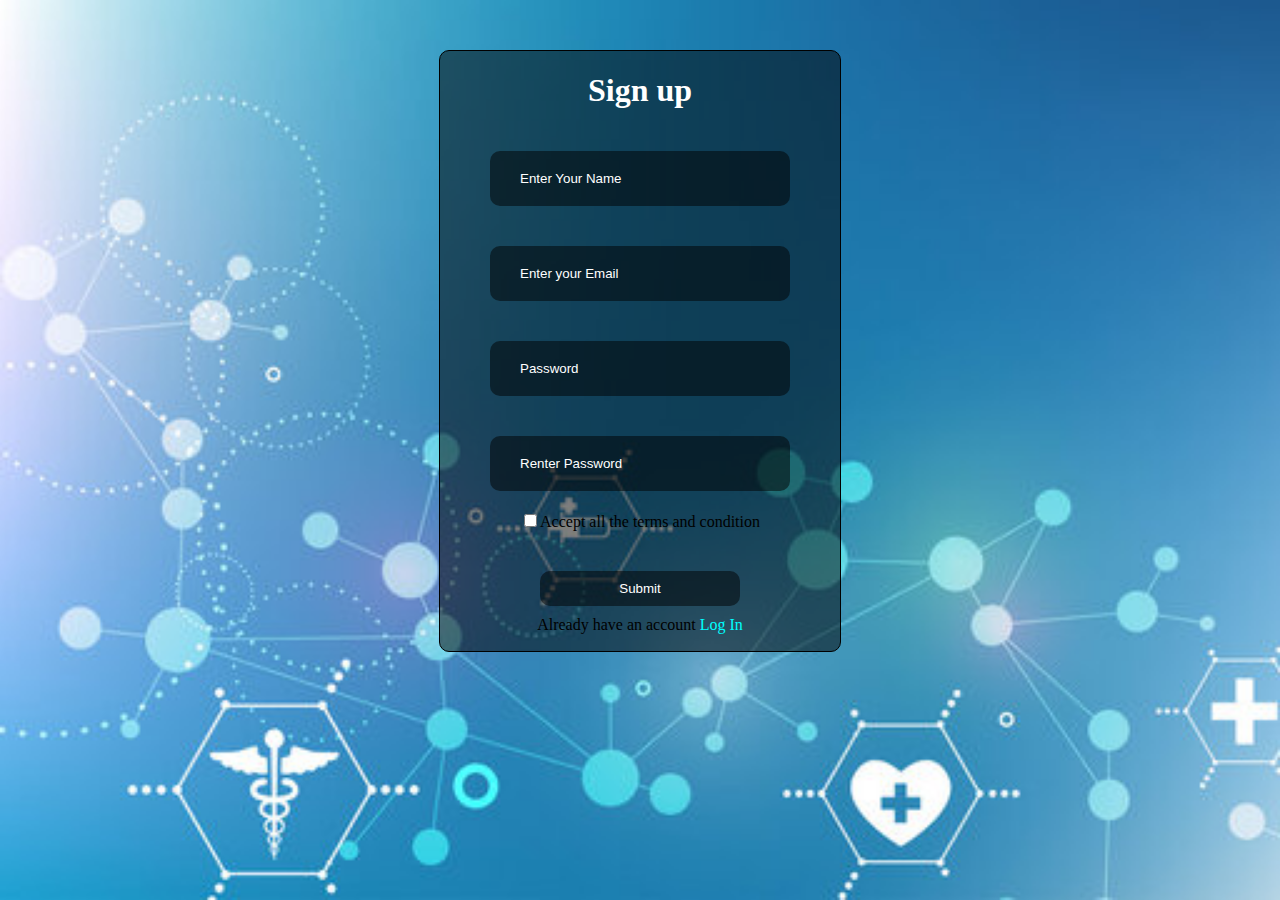
<file: index.html>
<!DOCTYPE html>
<html lang="en">
<head>
    <meta charset="UTF-8">
    <meta name="viewport" content="width=device-width, initial-scale=1.0">
    <title>Document</title>
    <style>
        body{
            background-color:rgba(255, 255, 255, 0.192);
            background-image: url(loginbc3.jpg);
            background-repeat: no-repeat;
            background-attachment: fixed;
            background-size: cover;
        }
        .form{
            display: flex;
            flex-direction: column;
            height: 600px;
            width: 400px;
            align-items: center;
            border:1px solid black;
            margin: auto;
            margin-top: 50px;
            border-radius: 10px;
            background-color: rgba(0, 0, 0, 0.5);
        }
        .box{
            width: 60%;
            margin: 20px;
            padding: 20px 30px;
            border-radius: 10px;
            background-color: rgba(0, 0, 0, 0.5);
            color: white;
            border: none;
            outline: none;
        }
        .submit{
            color: white;
            width: 50%;
            padding: 10px 20px;
            border-radius: 10px;
            background-color: rgba(0, 0, 0, 0.5);
            outline: none;
            border: none;
            margin-top:40px ;      
        }
        .submit:hover{
            background-color: rgba(255, 255, 255, 0.395);
            color: black;
        }
        h1{
            color: white;
        }
        ::placeholder{
            color: white;
        }
        .footer{
            margin-top: 10px;
        }
        a{
            text-decoration: none;
            color: aqua;
        }
    </style>
</head>
<body>
    <form action="login.html" class="form">
        <h1>Sign up</h1>
        <input type="text" class="box" placeholder="Enter Your Name" required>
        <input type="email" class="box" placeholder="Enter your Email" required>
        <input type="password" class="box" placeholder="Password" required>
        <input type="password" class="box" placeholder="Renter Password" required>
        <div><input type="checkbox" required>Accept all the terms and condition</div>
        <input type="submit" class="submit">
        <div class="footer">Already have an account <a href="login.html">Log In</a></div>
    </form>
</body>
</html>
</file>
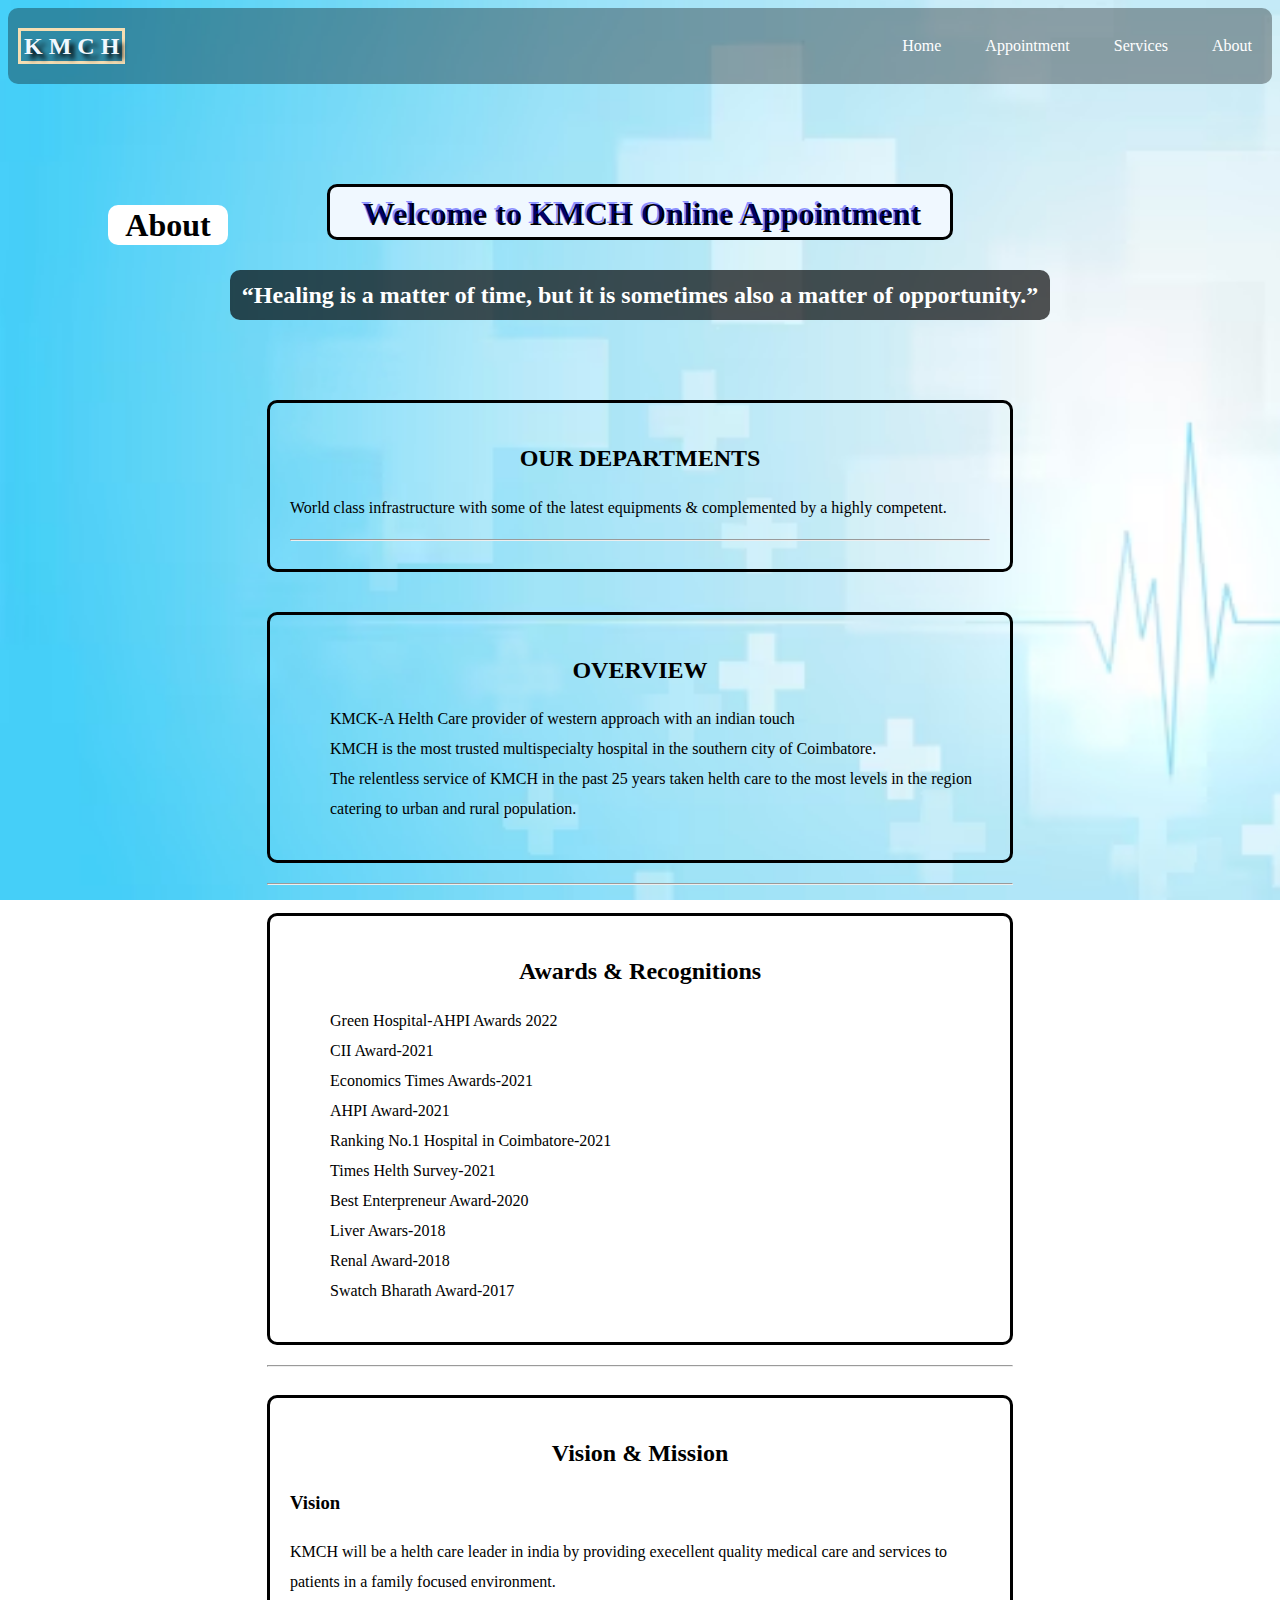
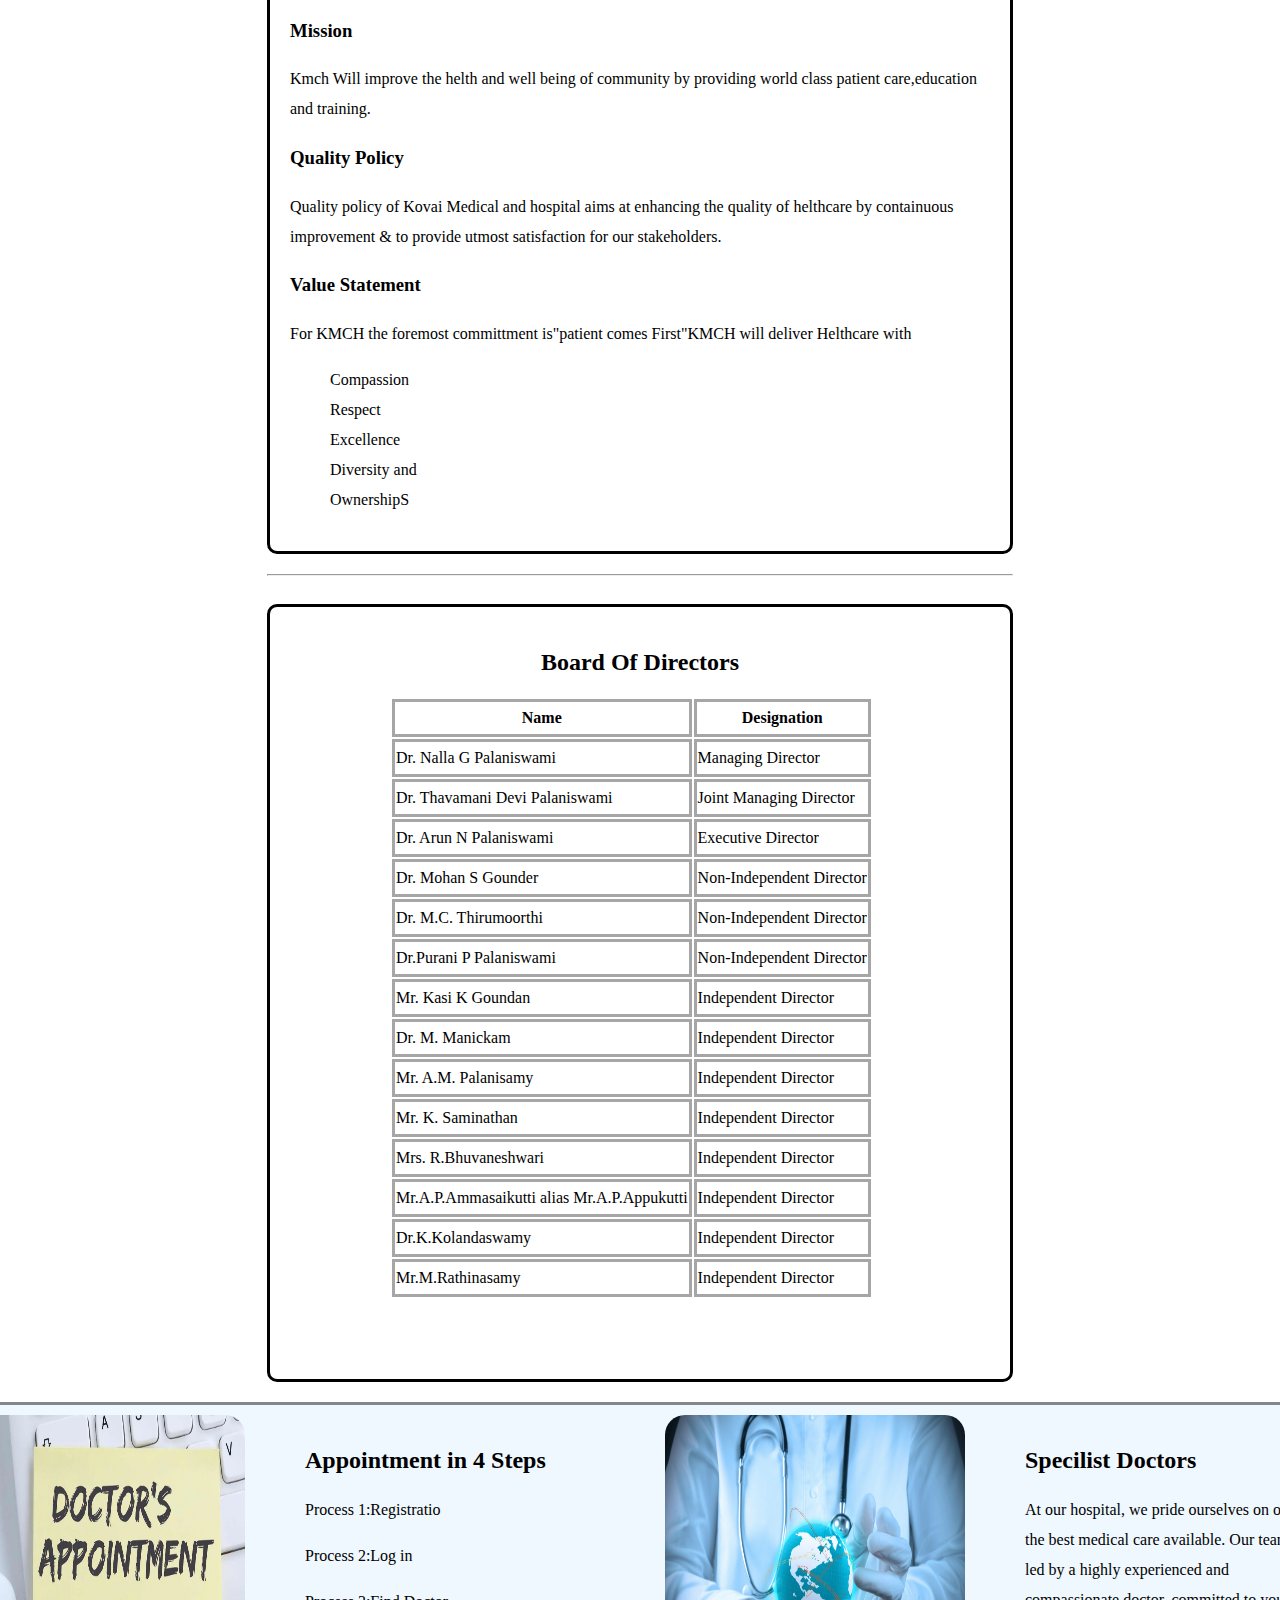
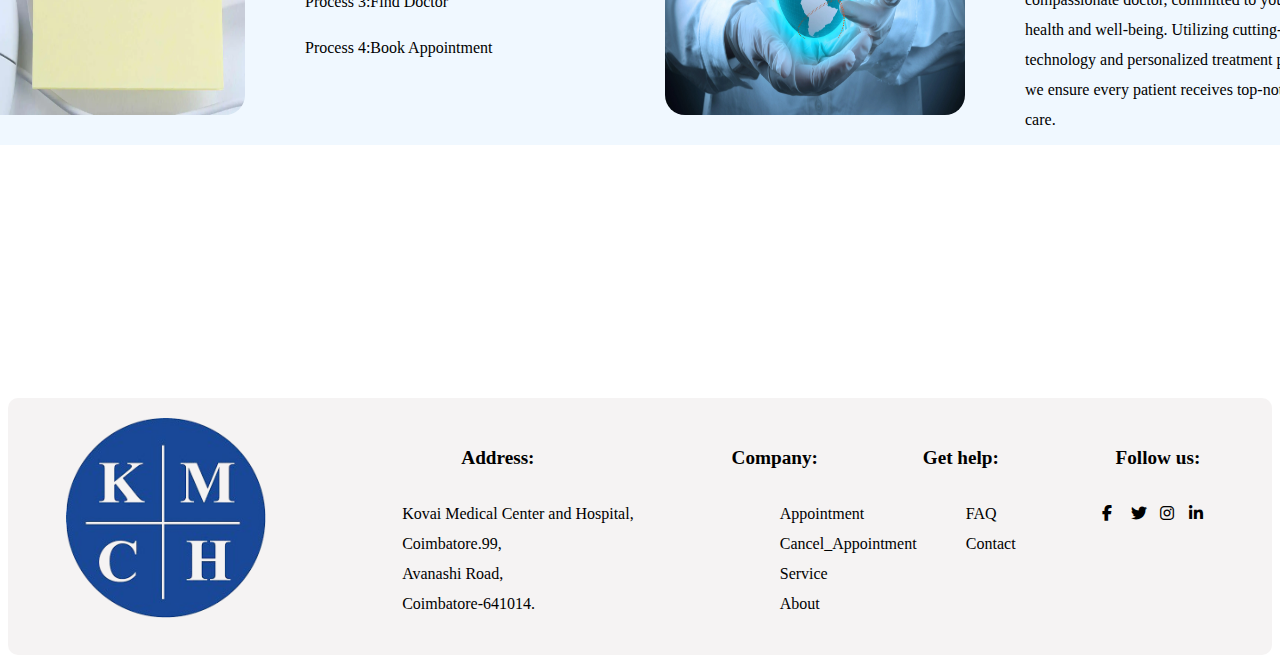
<file: about.html>
<!DOCTYPE html>
<html lang="en">
<head>
    <meta charset="UTF-8">
    <meta name="viewport" content="width=device-width, initial-scale=1.0">
    <link rel="stylesheet" href="https://cdnjs.cloudflare.com/ajax/libs/font-awesome/6.6.0/css/all.min.css">
    <title>Document</title>
    <style>
        .logo h2{
    color: aliceblue;
    text-shadow: 5px 5px 5px black;
    border: solid wheat;
    padding:0px 3px 0px 3px;
}
        body{
            line-height: 30px;
            background-color:rgba(255, 255, 255, 0.192);
            background-image: url(aboutbc4.avif);
            background-repeat: no-repeat;
            background-attachment: fixed;
            background-size: cover;
        }
        .h1{
            background-color: white;
            width: 110px;
            border-radius: 10px;
            margin-left: 100px;
            text-align: center;
            padding: 5px;
        }
       
     .reg{
        display: flex;
        justify-content: center;
        gap: 50px;
        padding:10px;
        border-radius: 10px;
        width: 1fr;
        background-color: aliceblue;
        border-top: solid rgba(0, 0, 0, 0.456);
        
     }
     .app img{
        width: 300px;
        height: 300px;
        border-radius: 20px;
     }
     .p{
        width: 300px;
        height: 300px;
        padding: 10px;
        border-radius: 10px;
     }
     .our{
        display: flex;
        flex-direction: column;
        align-items: center;
       
     }
     .out{
        border: solid black;
        margin-top: 20px;
        margin-bottom: 20px;
        padding: 20px;
        border-radius: 10px;
     }
     .our1{
        width: 700px;
        
     }
     .our1 h2{
        text-align: center;
     }
     table th,td{
        border: solid rgba(0, 0, 0, 0.349);
        align-items: center;     
     }
     table{
        margin-left: 100px;
     }
     .abo{
        border-radius: 10px;
     }
     .abo h1{
        width: 600px;
        color: rgba(0, 0, 255, 0.423);
        border: solid black;
        text-shadow: 2px 2px black;
        text-align: center;
        margin: auto;
        padding: 10px;
        background-color: aliceblue;
        border-radius: 10px;
     }
     .abo h2{
        background-color: rgba(0, 0, 0, 0.679);
        color: white;
        width: 800px;
        margin: auto;
        border-radius: 10px;
        padding: 10px;

     }
     
     /* nav-bar */

.nav{
    display: flex;
    background-color:rgba(0, 0, 0, 0.332);
    justify-content: space-between;
    border-radius: 10px;
    align-items: center;margin-bottom: 10px;
    margin-bottom: 100px;
}
.lin{
    text-decoration: none;
    padding: 20px;
    color: white;
}
.lin:hover{
    background-color: rgba(0, 0, 0, 0.605);
    border-radius: 10px;
}
.logo{
    margin-left: 10px;
}

/* footer */

.col1{
    line-height: 30px;
}
.col2 img{
    width: 200px;
    height: 200px;
}
.footer{
    margin-top: 20%;
    display: flex;
    background-color: rgba(235, 232, 232, 0.5);
    align-content: center;
    gap: 20px;
    justify-content:space-around;
    padding: 20px;
    border-radius: 10px;
} 
li a{
    text-decoration: none;
    color:black;
    padding: 10px;
    border-radius: 10px;
   
}
li{
    list-style: none;
}
h4{
    color: black;
    text-align: center;
    font-size:larger;
}
.box{
    width: 50px;
    height: 30px;
}
a i{
    width: 25px;
    height: 30px;
    color: black;
}
a:hover{
background-color: antiquewhite;
width: 40px;
}
/* footer end */

/* animation */
.h1{
    animation-name: example;
    animation-duration: 0.5s;
    position: absolute;
    animation-iteration-count: 1;
    animation-fill-mode: forwards;
}
@keyframes example{
    0%{
        top: 90px;
        left: 0px;
    }
    100%{
        top: 100px;
        left: 0px;
        border: solid black;
    }
}
    </style>
</head>
<body>
     <!-- nav -->
     <div class="nav">
        <div class="logo"><h2>K M C H</h2></div>
        <div class="menu">
            <a href="index3.html" class="lin">Home</a>
            <a href="index1.html" class="lin">Appointment</a>
            <a href="service.html" class="lin">Services</a>
            <a href="about.html" class="lin">About</a>
        </div>
    </div>
    <!-- nav end -->
   
<h1 class="h1">About</h1>
</div>
<div class="abo">
<h1 style="text-align: center;">Welcome to KMCH Online Appointment </h1><br>
<h2 style="text-align: center;">“Healing is a matter of time, but it is sometimes also a matter of opportunity.” </h2><br><br>
</div>
<div class="our ">
    <div class="our1 out"><h2>OUR DEPARTMENTS</h2>
    <p>World class infrastructure with some of the latest equipments & complemented by a highly competent.</p>
<hr>
</div>
<div>
    <div class="our1 out"><h2>OVERVIEW</h2><ol style="list-style: none;"><li>KMCK-A Helth Care provider of western approach with an indian touch</li>
    <li>KMCH is the most trusted multispecialty hospital in the southern city of Coimbatore.</li>
    <li>The relentless service of KMCH in the past 25 years taken helth care to the most levels in the region catering to urban and rural population.</li></ol></div>
    <hr></div>
<div>
    <div class="our1 out"><h2>Awards & Recognitions</h2>
    <ul><li>Green Hospital-AHPI Awards 2022</li>
    <li>CII Award-2021</li>
    <li>Economics Times Awards-2021</li>
    <li>AHPI Award-2021</li>
    <li>Ranking No.1 Hospital in Coimbatore-2021</li>
    <li>Times Helth Survey-2021</li>
    <li>Best Enterpreneur Award-2020</li>
    <li>Liver Awars-2018</li>
    <li>Renal Award-2018</li>
    <li>Swatch Bharath Award-2017</li></ul></div>
    <hr></div>
<div>
    <div class="our1 out"><h2>Vision & Mission</h2>
    <h3>Vision</h3><p>KMCH will be a helth care leader in india by providing execellent quality medical care and services to patients in a family focused environment.</p>
    <h3>Mission</h3><p>Kmch Will improve the helth and well being of community by providing world class patient care,education and training.</p>
    <h3>Quality Policy</h3><p>Quality policy of Kovai Medical and hospital aims at enhancing the quality of helthcare by containuous improvement & to provide utmost satisfaction for our stakeholders.</p>
    <h3>Value Statement</h3><p>For KMCH the foremost committment is"patient comes First"KMCH will deliver Helthcare with 
    <ol><li>Compassion</li>
    <li>Respect</li>
    <li>Excellence</li>
    <li>Diversity and</li>
    <li>OwnershipS</li></ol></p></div>
<hr></div>
    <div>
    <div class="our1 out"><h2>Board Of Directors</h2>
    <table>
        <tr><th>Name</th>
        <th>Designation</th></tr>
        <tr>
            <td>Dr. Nalla G Palaniswami</td>
            <td>Managing Director</td>
        </tr>
        <tr>
            <td>Dr. Thavamani Devi Palaniswami</td>
            <td>Joint Managing Director</td>
        </tr>
        <tr>
            <td>Dr. Arun N Palaniswami</td>
            <td>Executive Director</td>
        </tr>
        <tr>
            <td>Dr. Mohan S Gounder</td>
            <td>Non-Independent Director</td>
        </tr>
        <tr>
            <td>Dr. M.C. Thirumoorthi</td>
            <td>Non-Independent Director</td>
        </tr>
        <tr>
            <td>Dr.Purani P Palaniswami</td>
            <td>Non-Independent Director</td>
        </tr>
        <tr>
            <td>Mr. Kasi K Goundan</td>
            <td>Independent Director</td>
        </tr>
        <tr>
            <td>Dr. M. Manickam</td>
            <td>Independent Director</td>
        </tr>
        <tr>
            <td>Mr. A.M. Palanisamy</td>
            <td>Independent Director</td>
        </tr>
        <tr>
            <td>Mr. K. Saminathan</td>
            <td>Independent Director</td>
        </tr>
        <tr>
            <td>Mrs. R.Bhuvaneshwari</td>
            <td>Independent Director</td>
        </tr>
        <tr>
            <td>Mr.A.P.Ammasaikutti alias Mr.A.P.Appukutti</td>
            <td>Independent Director</td>
        </tr>
        <tr>
            <td>Dr.K.Kolandaswamy</td>
            <td>Independent Director</td>
        </tr>
        <tr>
            <td>Mr.M.Rathinasamy</td>
            <td>Independent Director</td>
        </tr>

    </table><br><br></div>
    </div>

<div>
    <div class="reg">
        <div class="app"><img src="appimg.webp" alt=""></div>
        <div class="p"><h2>Appointment in 4 Steps</h2>
        <p>Process 1:Registratio</p>
        <p>Process 2:Log in</p>
        <p>Process 3:Find Doctor</p>
        <p>Process 4:Book Appointment</p></div>
    <div class="app"><img src="about3.webp" alt=""></div>
    <div class="p"><h2>Specilist Doctors</h2>
    <p>At our hospital, we pride ourselves on offering the best medical care available. Our team is led by a highly experienced and compassionate doctor, committed to your health and well-being. Utilizing cutting-edge technology and personalized treatment plans, we ensure every patient receives top-notch care.</p></div>
</div>
</div>
   
</div>
 <!-- footer -->
     
 <footer class="footer">
    <div class="col col2 ">
        <img src="logo3.png" alt="">
       
    </div>
    <div class="col col1">
        <h4>Address:</h4>
        <ul><p>Kovai Medical Center and Hospital, <br> Coimbatore.99, <br> Avanashi Road, <br> Coimbatore-641014.</p></ul>
       
    </div>
    <div class="col ">
        <h4>Company:</h4>
        <ul>
            <li class="box"><a href="index1.html">Appointment</a></li>
            <li class="box"><a href="cancel.html">Cancel_Appointment</a></li>
            <li class="box"><a href="service.html">Service</a></li>
            <li class="box"><a href="about.html">About</a></li>
        </ul>
    </div>
    <div class="col">
        <h4>Get help:</h4>
        <ul>
            <li class="box"><a href="">FAQ</a> </li>
            <li class="box"><a href="">Contact</a></li>
            <li class="box"><a href=""></a></li>
            <li class="box"><a href=""></a></li>
        </ul>
    </div>
    <div class="col">
        <h4>Follow us:</h4>
        <div class="socialicon">
            <a href="" class="box"><i class="fab fa-facebook-f"></i></a>
            <a href="" class="box"><i class="fab fa-twitter"></i></a>
            <a href="" class="box"><i class="fab fa-instagram"></i></a>
            <a href="" class="box"><i class="fab fa-linkedin-in"></i></a>
        </div>
    </div>
    
 </footer>
 <!-- footer end -->
</div>
</body>
</html>
</file>
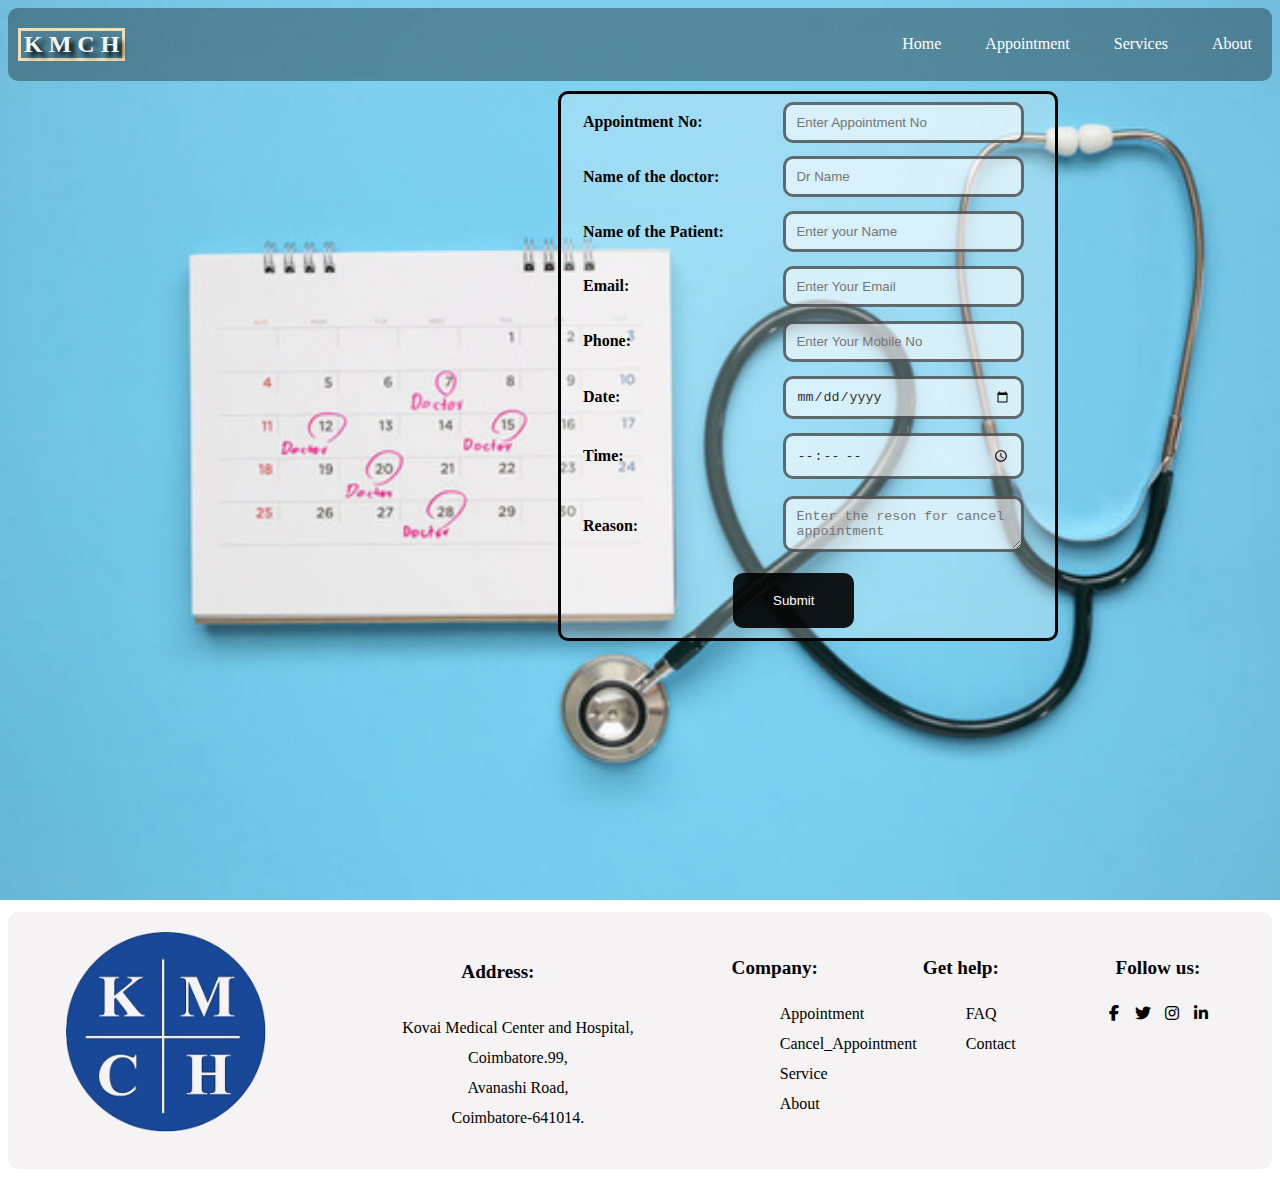
<file: cancel.html>
<!DOCTYPE html>
<html lang="en">
<head>
    <meta charset="UTF-8">
    <meta name="viewport" content="width=device-width, initial-scale=1.0">
    <link rel="stylesheet" href="https://cdnjs.cloudflare.com/ajax/libs/font-awesome/6.6.0/css/all.min.css">
    <title>Document</title>
    <style>     
     body{
        text-align: center;
        color: black;
        background-image: url(appbc.jpeg);
        background-repeat: no-repeat;
        background-size:cover;
        background-attachment: fixed;
        
    }
    table{
         width: 500px;
         height: 550px; 
         border: solid black; 
         color: black;
         background-color:rgba(255, 255, 255, 0.249);
         border-radius: 10px;}
    .tab1,td,th{
       margin-left: 550px;
        text-align: start;
        padding-left: 10px;
        border-radius: 10px; }
        .tex{
            background-color: rgba(255, 255, 255, 0.597);
            border-radius: 10px;
            color: rgba(0, 0, 0, 0.841);
            width: 80%;
            padding: 10px;
            border:solid rgba(0, 0, 0, 0.562);
            outline: none;}
        .sub{
            padding: 20px 40px;
            border-radius: 10px;
            border: none;
            outline: none;
            background-color: rgba(0, 0, 0, 0.903);
            color: white;
            margin-left:150px;
        }
        .sub:hover{
            background-color: rgba(240, 248, 255, 0.321);
            color: black;
        }
                /* nav-bar */
                .logo h2{
    color: aliceblue;
    text-shadow: 5px 5px 5px black;
    border: solid wheat;
    padding:0px 3px 0px 3px;
}

.nav{
    display: flex;
    background-color:rgba(0, 0, 0, 0.332);
    justify-content: space-between;
    border-radius: 10px;
    align-items: center;margin-bottom: 10px;
}
.lin{
    text-decoration: none;
    padding: 20px;
    color: white;
}
.lin:hover{
    background-color: rgba(0, 0, 0, 0.605);
    border-radius: 10px;
}
.logo{
    margin-left: 10px;
}

/* footer */

.col1{
    line-height: 30px;
}
.col2 img{
    width: 200px;
    height: 200px;
}
.footer{
    margin-top: 20%;
    display: flex;
    background-color: rgba(235, 232, 232, 0.5);
    align-content: center;
    gap: 20px;
    justify-content:space-around;
    padding: 20px;
    border-radius: 10px;
} 
li a{
    text-decoration: none;
    color:black;
    padding: 10px;
    border-radius: 10px;
   
}
li{
    list-style: none;
}
h4{
    color: black;
    text-align: center;
    font-size:larger;
}
.box{
    width: 50px;
    height: 30px;
}
a i{
    width: 25px;
    height: 30px;
    color: black;
}
a:hover{
background-color: antiquewhite;
width: 40px;
}
/* footer end */
    </style>
</head>
<body>
        <!-- nav -->
        <div class="nav">
            <div class="logo"><h2>K M C H</h2></div>
            <div class="menu">
                <a href="index3.html" class="lin">Home</a>
                <a href="index1.html" class="lin">Appointment</a>
                <a href="service.html" class="lin">Services</a>
                <a href="about.html" class="lin">About</a>
            </div>
        </div>
        <!-- nav end -->
    <form action="submit1.html">
    <table class="tab1">
        <tr>
            <th><label for="Number">Appointment No:</label></th>
            <td><input class="tex" type="number" placeholder="Enter Appointment No"></td>
        </tr>
        <tr>
            <th><label for="name">Name of the doctor:</label></th>
            <td><input class="tex"  type="text" name="name" id="name" placeholder="Dr Name"></td>
        </tr>
        <tr>
            <th><label for="name">Name of the Patient:</label></th>
            <td><input class="tex"  type="text" name="name" id="name" placeholder="Enter your Name"></td>
        </tr>
        <tr>
            <th><label for="name">Email:</label></th>
            <td><input class="tex"  type="email" name="name" id="name" placeholder="Enter Your Email"></td>
        </tr>
        <tr>
            <th><label for="phone">Phone:</label></th>
            <td><input class="tex" type="tel" name="phone" id="phone" placeholder="Enter Your Mobile No"></td>
        </tr>
        <tr>
            <th><label for="date">Date:</label></th>
            <td><input class="tex" type="date" name="date" id="date"></td>
        </tr>
        <tr>
            <th><label for="time">Time:</label></th>
            <td><input class="tex"  type="time" name="time" id="time"></td>
        </tr>
            <th><label for="reason">Reason:</label></th>
            <td><textarea class="tex" name="reason" id="reason" placeholder="Enter the reson for cancel appointment"></textarea></td>
        </tr>
        <tr>
            <td colspan="2"><input type="submit" class="sub" value="Submit"></td>
        </tr>
    </table>
    </form>
    <!-- footer -->
     
    <footer class="footer">
        <div class="col col2 ">
            <img src="logo3.png" alt="">
           
        </div>
        <div class="col col1">
            <h4>Address:</h4>
            <ul><p>Kovai Medical Center and Hospital, <br> Coimbatore.99, <br> Avanashi Road, <br> Coimbatore-641014.</p></ul>
           
        </div>
        <div class="col ">
            <h4>Company:</h4>
            <ul>
                <li class="box"><a href="index1.html">Appointment</a></li>
                <li class="box"><a href="cancel.html">Cancel_Appointment</a></li>
                <li class="box"><a href="service.html">Service</a></li>
                <li class="box"><a href="about.html">About</a></li>
            </ul>
        </div>
        <div class="col">
            <h4>Get help:</h4>
            <ul>
                <li class="box"><a href="">FAQ</a> </li>
                <li class="box"><a href="">Contact</a></li>
                <li class="box"><a href=""></a></li>
                <li class="box"><a href=""></a></li>
            </ul>
        </div>
        <div class="col">
            <h4>Follow us:</h4>
            <div class="socialicon">
                <a href="" class="box"><i class="fab fa-facebook-f"></i></a>
                <a href="" class="box"><i class="fab fa-twitter"></i></a>
                <a href="" class="box"><i class="fab fa-instagram"></i></a>
                <a href="" class="box"><i class="fab fa-linkedin-in"></i></a>
            </div>
        </div>
        
     </footer>
     <!-- footer end -->
    </div>
</body>
</html>
</file>
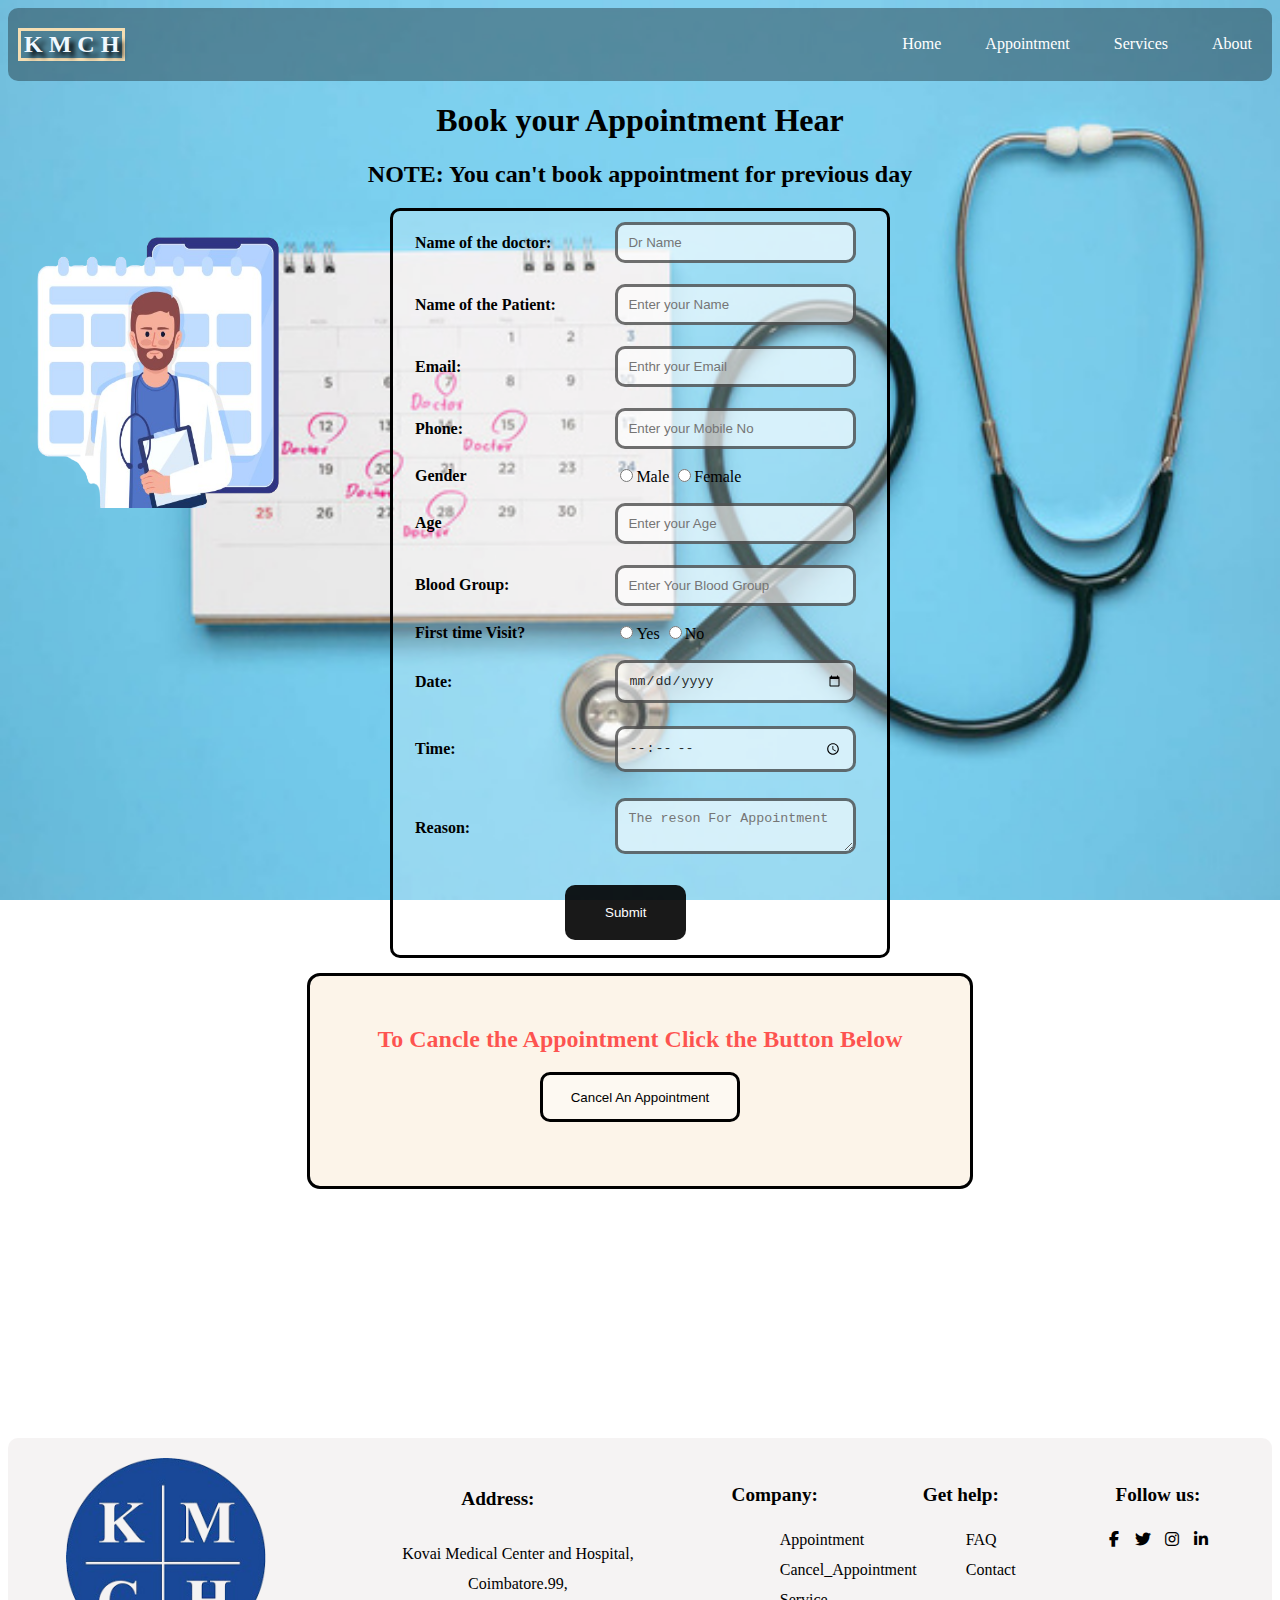
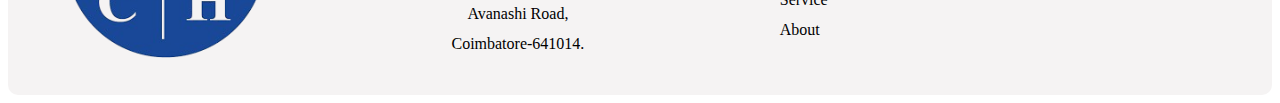
<file: index1.html>
<!DOCTYPE html>
<html lang="en">
<head>
    <meta charset="UTF-8">
    <meta name="viewport" content="width=device-width, initial-scale=1.0">
    <title>Document</title>
    <link rel="stylesheet" href="https://cdnjs.cloudflare.com/ajax/libs/font-awesome/6.6.0/css/all.min.css">
    <style>
        
    
/* nav-bar */

.nav{
    display: flex;
    background-color:rgba(0, 0, 0, 0.332);
    justify-content: space-between;
    border-radius: 10px;
    align-items: center;margin-bottom: 10px;
}
.logo h2{
    color: aliceblue;
    text-shadow: 5px 5px 5px black;
    border: solid wheat;
    padding:0px 3px 0px 3px;
}
.lin{
    text-decoration: none;
    padding: 20px;
    color: white;
}
.lin:hover{
    background-color: rgba(0, 0, 0, 0.605);
    border-radius: 10px;
}
.logo{
    margin-left: 10px;
}
        body{
            text-align: center;
            color: black;
            background-image: url(appbc.jpeg);
            background-repeat: no-repeat;
            background-size:cover;
            background-attachment: fixed;
            
        }
        table{
             width: 500px;
             height: 750px; 
             border: solid black; 
             color: black;
             background-color:rgba(255, 255, 255, 0.249);
             border-radius: 10px;
        }
        .tab1,td,th{
           margin:auto;
            text-align: start;
            padding-left: 10px;
            border-radius: 10px;
        }
            .tex{
                background-color: rgba(255, 255, 255, 0.597);
                border-radius: 10px;
                color: rgba(0, 0, 0, 0.841);
                width: 80%;
                padding: 10px;
                border:solid rgba(0, 0, 0, 0.562);
                outline: none;
            }
            .sub{
                padding: 20px 40px;
                border-radius: 10px;
                border: none;
                outline: none;
                background-color: rgba(0, 0, 0, 0.903);
                color: white;
                margin-left:150px;
            }
            .sub:hover{
                background-color: rgba(240, 248, 255, 0.321);
                color: black;
            }
        
        /* footer */

.col1{
    line-height: 30px;
}
.col2 img{
    width: 200px;
    height: 200px;
}
.footer{
    margin-top: 20%;
    display: flex;
    background-color: rgba(235, 232, 232, 0.5);
    align-content: center;
    gap: 20px;
    justify-content:space-around;
    padding: 20px;
    border-radius: 10px;
} 
li a{
    text-decoration: none;
    color:black;
    padding: 10px;
    border-radius: 10px;
   
}
li{
    list-style: none;
}
h4{
    color: black;
    text-align: center;
    font-size:larger;
}
.box{
    width: 50px;
    height: 30px;
}
a i{
    width: 25px;
    height: 30px;
    color: black;
}
a:hover{
background-color: antiquewhite;
width: 40px;
}
/* cancel button */
.cancel button{
    width: 200px;
    height: 50px;
    border: solid black;
    outline: none;
    border-radius: 10px;
    background-color: rgba(255, 255, 255, 0.43);
    color: black;
}
.can:hover{
background-color: rgba(0, 0, 0, 0.236);
color: white;
}
.can1{
     width: 600px;
     height: 150px;
     text-align: center;
     padding: 30px;
     border-radius: 10px;
     background-color:rgba(250, 235, 215, 0.553);
     margin: auto;
     color: rgba(255, 0, 0, 0.655);
     outline: solid black;
     
}
/* animation */
.animation{
    animation-name: example;
    animation-duration: 2s;
    position: absolute;
    animation-fill-mode: forwards;
}
@keyframes example{ 
    0%{
        top: 0;
        left: calc(100% - 350px);

    }
    100%{
        top: 200px;
        left: calc(100% - 350px);
        border-radius: 10px;
    }
}
.animation img{
    width: 300px;
    height: 300px;
}
        
    </style>
</head>
<body>
    <!-- nav -->
    <div class="nav">
        <div class="logo"><h2>K M C H</h2></div>
        <div class="menu">
            <a href="index3.html" class="lin">Home</a>
            <a href="index1.html" class="lin">Appointment</a>
            <a href="service.html" class="lin">Services</a>
            <a href="about.html" class="lin">About</a>
        </div>
    </div>
    <!-- nav end -->
    <div class="book">
    <h1>Book your Appointment Hear</h1>
    <h2>NOTE: You can't book appointment for previous day</h2>
    <!-- Animation -->
     <div class="animation"><img src="appoint2.png" alt=""></div>
     <!-- animation end -->
    <form action="submit.html" method="get">
        <table class="tab1">
            <tr>
                <th><label for="name">Name of the doctor:</label></th>
                <td><input class="tex"  type="text" name="name" id="name" placeholder="Dr Name"></td>
            </tr>
            <tr>
                <th><label for="name">Name of the Patient:</label></th>
                <td><input class="tex"  type="text" name="name" id="name" placeholder="Enter your Name"></td>
            </tr>
            <tr>
                <th><label for="name">Email:</label></th>
                <td><input class="tex"  type="email" name="name" id="name" placeholder="Enthr your Email"></td>
            </tr>
            <tr>
                <th><label for="phone">Phone:</label></th>
                <td><input class="tex" type="tel" name="phone" id="phone" placeholder="Enter your Mobile No"></td>
            </tr>
            <tr>
                <th><label for="gender">Gender</label></th>
                <td>
                    <input type="radio" name="gender" value="male">Male
                    <input type="radio" name="gender" value="female">Female
                </td>
            </tr>
            <tr>
                <th><label for="age">Age</label></th>
                <td><input class="tex" type="number" name="age" id="age" placeholder="Enter your Age"></td>
            </tr>
            <tr>
                <th><label for="name">Blood Group:</label></th>
                <td><input class="tex"  type="text" name="name" id="name" placeholder="Enter Your Blood Group"></td>
            </tr>
            <tr>
                <th><label for="visit">First time Visit?</label></th>
                <td>
                    <input type="radio" name="visit" value="yes">Yes
                    <input type="radio" name="visit" value="no">No
                </td>
            </tr>
            <tr>
                <th><label for="date">Date:</label></th>
                <td><input class="tex" type="date" name="date" id="date"></td>
            </tr>
            <tr>
                <th><label for="time">Time:</label></th>
                <td><input class="tex"  type="time" name="time" id="time"></td>
            </tr>
           
            <tr>
                <th><label for="reason">Reason:</label></th>
                <td><textarea class="tex" name="reason" id="reason" placeholder="The reson For Appointment"></textarea></td>
            </tr>
            <tr>
                <td colspan="2"><input type="submit" class="sub" value="Submit"></td>
            </tr>
        </table>
        
    </form>
</div>
<div class="can1">
<h2 style=>To Cancle the Appointment Click the Button Below</h2>

    <div class="cancel"><button class="can" onclick="window.location.href='cancel.html'">Cancel An Appointment</button></div>
</div>
 <!-- footer -->    
 <footer class="footer">
    <div class="col col2 ">
        <img src="logo3.png" alt="">
       
    </div>
    <div class="col col1">
        <h4>Address:</h4>
        <ul><p>Kovai Medical Center and Hospital, <br> Coimbatore.99, <br> Avanashi Road, <br> Coimbatore-641014.</p></ul>   
    </div>
    <div class="col ">
        <h4>Company:</h4>
        <ul>
            <li class="box"><a href="index1.html">Appointment</a></li>
            <li class="box"><a href="cancel.html">Cancel_Appointment</a></li>
            <li class="box"><a href="service.html">Service</a></li>
            <li class="box"><a href="about.html">About</a></li>
        </ul>
    </div>
    <div class="col">
        <h4>Get help:</h4>
        <ul>
            <li class="box"><a href="">FAQ</a> </li>
            <li class="box"><a href="">Contact</a></li>
            <li class="box"><a href=""></a> </li>
            <li class="box"><a href=""></a></li>

        </ul>
    </div>
    <div class="col">
        <h4>Follow us:</h4>
        <div class="socialicon">
            <a href="" class="box"><i class="fab fa-facebook-f"></i></a>
            <a href="" class="box"><i class="fab fa-twitter"></i></a>
            <a href="" class="box"><i class="fab fa-instagram"></i></a>
            <a href="" class="box"><i class="fab fa-linkedin-in"></i></a>
        </div></div>   
 </footer>
 <!-- footer end -->
</div>
</body>
</html>
</file>
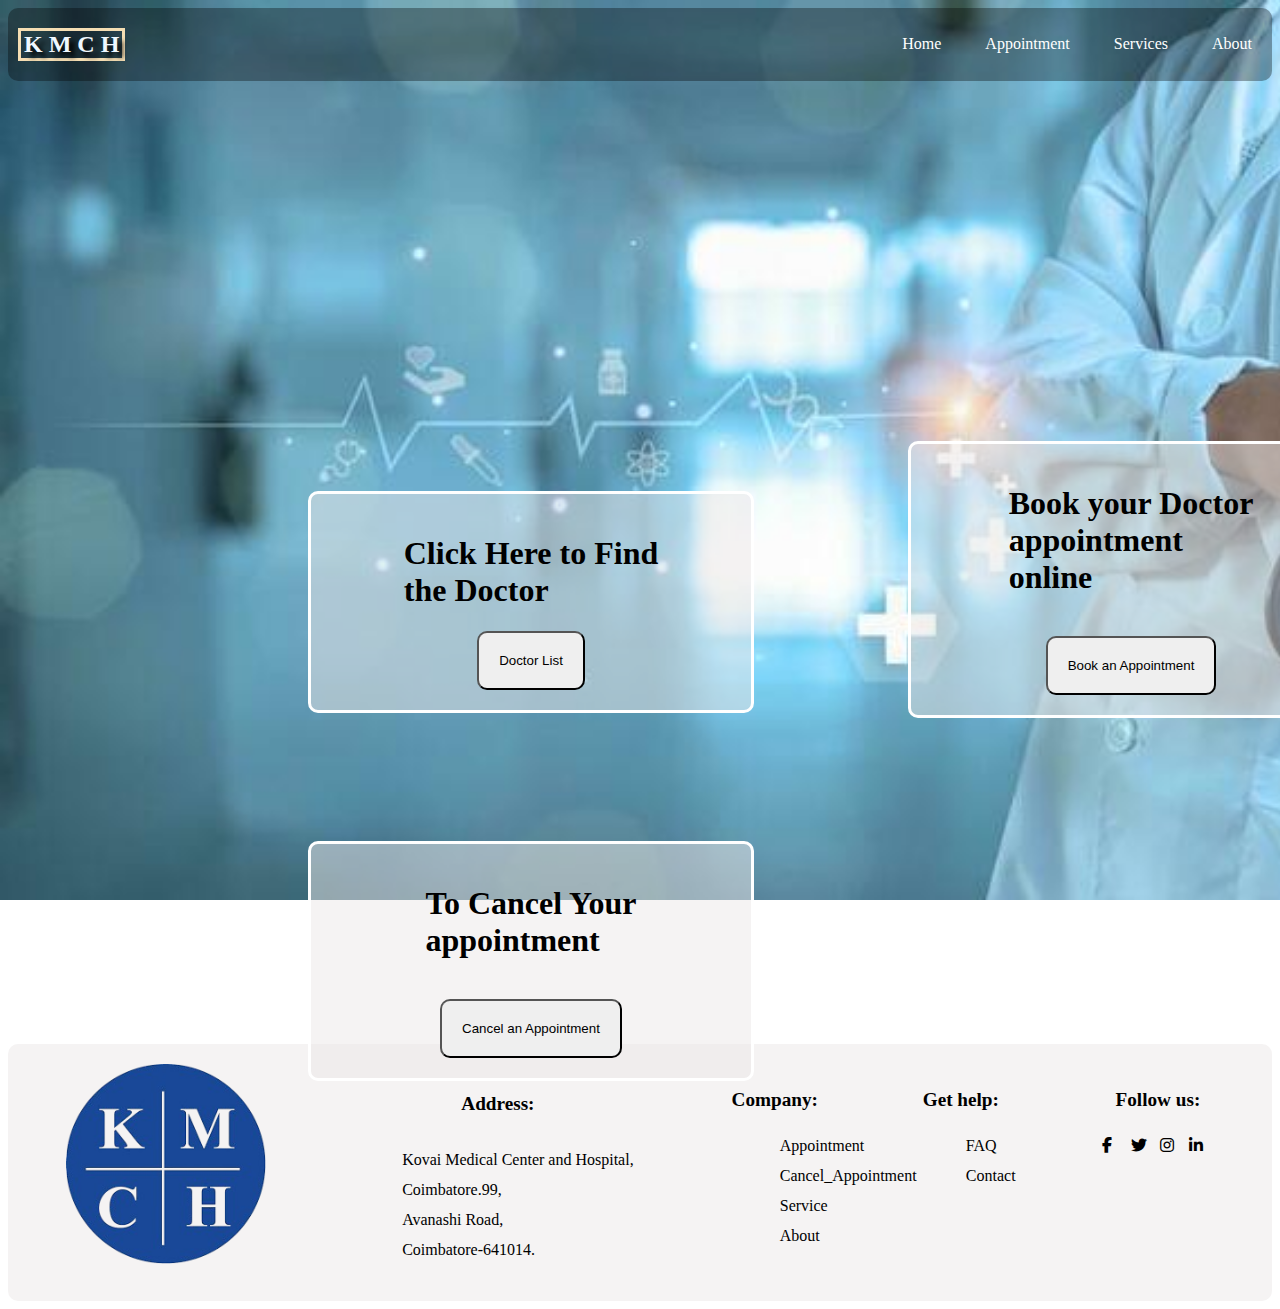
<file: index3.html>
<!DOCTYPE html>
<html lang="en">
<head>
    <meta charset="UTF-8">
    <meta name="viewport" content="width=device-width, initial-scale=1.0">
    <link rel="stylesheet" href="style.css">
    <link rel="stylesheet" href="https://cdnjs.cloudflare.com/ajax/libs/font-awesome/6.6.0/css/all.min.css">
    <title>Document</title>
</head>
<body>
    <!-- nav -->
    <div class="nav">
        <div class="logo"><h2>K M C H</h2></div>
        <div class="menu">
            <a href="index.html" class="lin">Home</a>
            <a href="index1.html" class="lin">Appointment</a>
            <a href="service.html" class="lin">Services</a>
            <a href="about.html" class="lin">About</a>
        </div>
    </div>
    <!-- nav end -->
    <div class="main">
        <div class="para1"><div><h1>Click Here to Find <br>the Doctor</h1></div>
            <div class="but"><button onclick="window.location.href='index4.html'">Doctor List</button></div></div>
       
        <div class="para2"><div><h1>Book your Doctor <br>appointment <br>online<br></h1></div><br>
            <div class="but"><button onclick="window.location.href='index1.html'">Book an Appointment</button></div>
        </div>     
    </div>

    <div class="para3"><div><h1>To Cancel Your <br> appointment <br></h1></div><br>
    <div class="but"><button onclick="window.location.href='cancel.html'">Cancel an Appointment</button></div></div>     
</div>
    <!-- footer -->
     
     <footer class="footer">
        <div class="col col2 ">
            <img src="logo3.png" alt="">
           
        </div>
        <div class="col col1">
            <h4>Address:</h4>
            <ul><p>Kovai Medical Center and Hospital, <br> Coimbatore.99, <br> Avanashi Road, <br> Coimbatore-641014.</p></ul>
           
        </div>
        <div class="col ">
            <h4>Company:</h4>
            <ul>
                <li class="box"><a href="index1.html">Appointment</a></li>
                <li class="box"><a href="cancel.html">Cancel_Appointment</a></li>
                <li class="box"><a href="service.html">Service</a></li>
                <li class="box"><a href="about.html">About</a></li>
            </ul>
        </div>
        <div class="col">
            <h4>Get help:</h4>
            <ul>
                <li class="box"><a href="">FAQ</a> </li>
                <li class="box"><a href="">Contact</a></li>
                <li class="box"><a href=""></a></li>
                <li class="box"><a href=""></a></li>
            </ul>
        </div>
        <div class="col">
            <h4>Follow us:</h4>
            <div class="socialicon">
                <a href="" class="box"><i class="fab fa-facebook-f"></i></a>
                <a href="" class="box"><i class="fab fa-twitter"></i></a>
                <a href="" class="box"><i class="fab fa-instagram"></i></a>
                <a href="" class="box"><i class="fab fa-linkedin-in"></i></a>
            </div>
        </div>
        
     </footer>
     <!-- footer end -->
    </div>
</body>
</html>
</file>
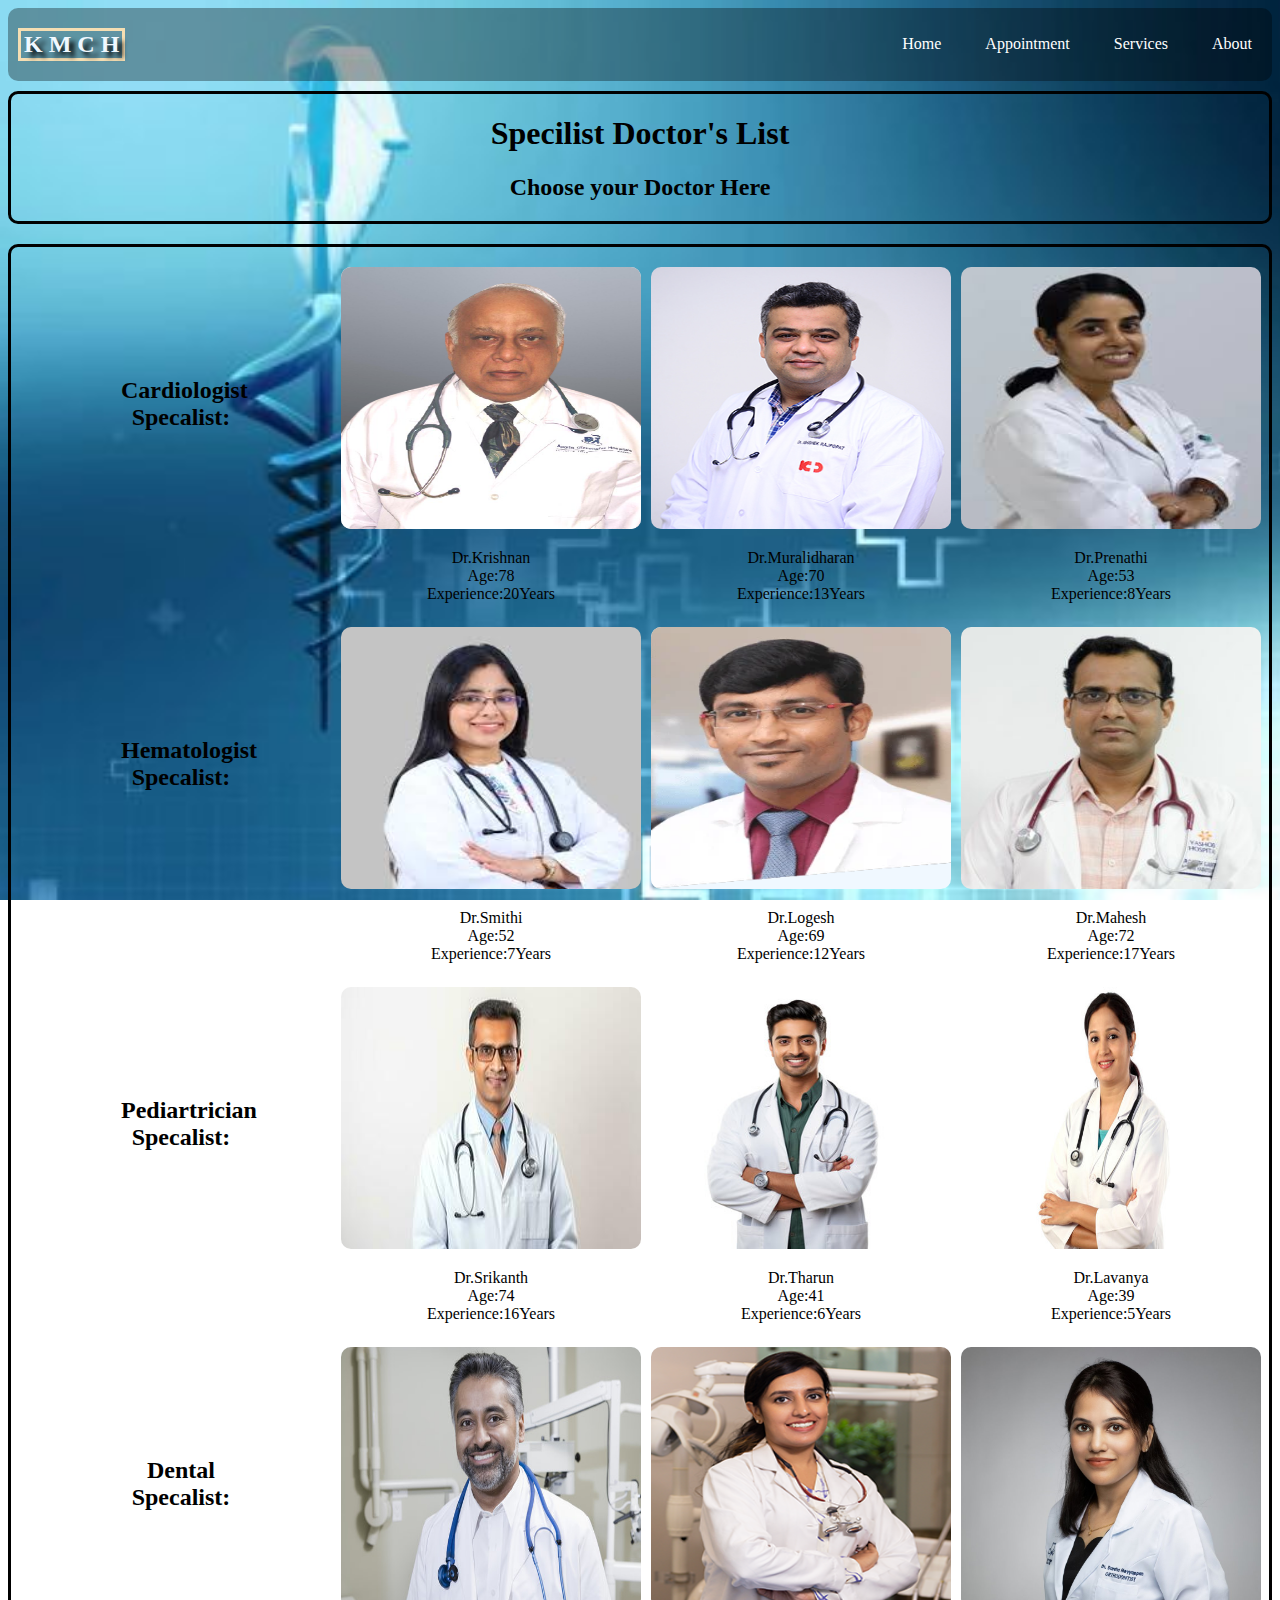
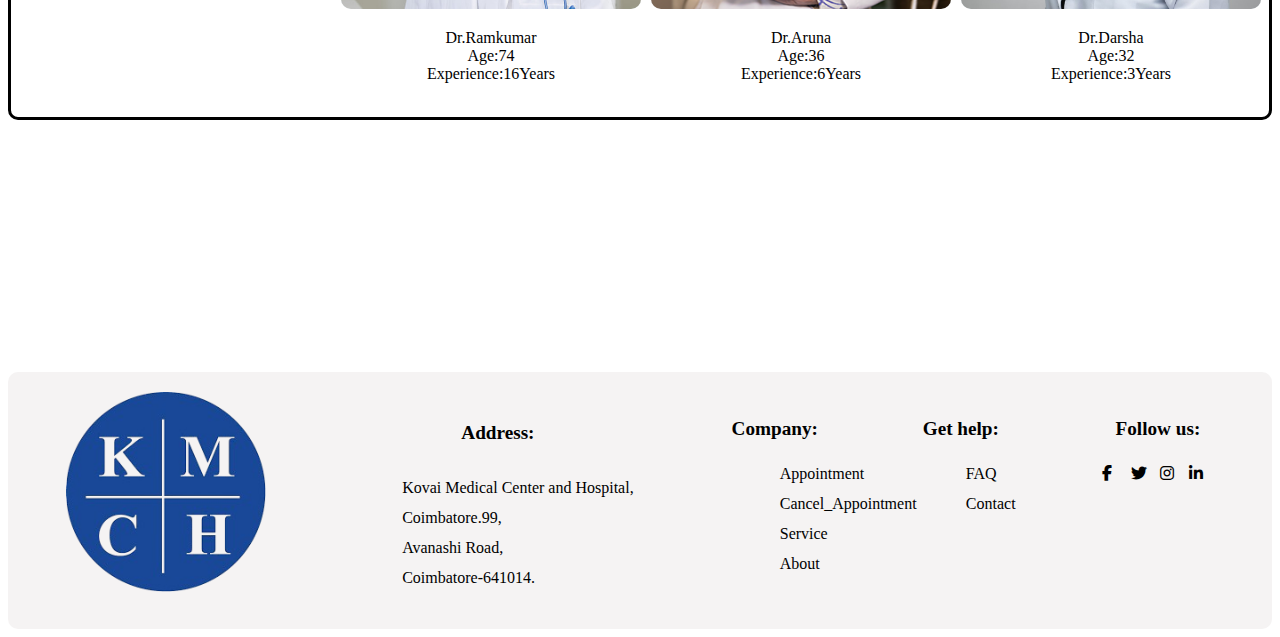
<file: index4.html>
<!DOCTYPE html>
<html lang="en">
<head>
    <meta charset="UTF-8">
    <meta name="viewport" content="width=device-width, initial-scale=1.0">
    <title>Document</title>
    <link rel="stylesheet" href="https://cdnjs.cloudflare.com/ajax/libs/font-awesome/6.6.0/css/all.min.css">
    <style>
        .logo h2{
    color: aliceblue;
    text-shadow: 5px 5px 5px black;
    border: solid wheat;
    padding:0px 3px 0px 3px;
}
body{
            background-color:rgba(255, 255, 255, 0.192);
            background-image: url(doctorbc.jpg);
            background-repeat: no-repeat;
            background-attachment: fixed;
            background-size: cover;
        }
       
        .main{
            display: grid;
            grid-template-columns:repeat(4, 300px);
            grid-template-rows:repeat(4, 350px);
            grid-template-areas: 'img1 img2 img3'
            'img4 img5 img6' ;
            gap: 10px;
            border: solid black;
            border-radius: 10px;
            padding: 20px;
            text-align: center;
            
        }
        .header{
            border: solid black;
            border-radius: 10px;
            margin-bottom: 20px;
        }
        .img1{grid-area: img1;}
        .img2{grid-area: img2;}
        .img3{grid-area: img3;}
        .img4{grid-area: img4;}
        .img5{grid-area: img5;}
        .img6{grid-area: img6;}
        .head1{grid-area: head1;}
        .img{
            width: 100%;
            height: 75%;
            border-radius: 10px;
            background-color: aliceblue;
        }
        .head{
            padding: 30%;}
        /* nav-bar */

.nav{
    display: flex;
    background-color:rgba(0, 0, 0, 0.332);
    justify-content: space-between;
    border-radius: 10px;
    align-items: center;margin-bottom: 10px;
}
.lin{
    text-decoration: none;
    padding: 20px;
    color: white;
}
.lin:hover{
    background-color: rgba(0, 0, 0, 0.605);
    border-radius: 10px;
}
.logo{
    margin-left: 10px;
}

/* footer */

.col1{
    line-height: 30px;
}
.col2 img{
    width: 200px;
    height: 200px;
}
.footer{
    margin-top: 20%;
    display: flex;
    background-color: rgba(235, 232, 232, 0.5);
    align-content: center;
    gap: 20px;
    justify-content:space-around;
    padding: 20px;
    border-radius: 10px;
} 
li a{
    text-decoration: none;
    color:black;
    padding: 10px;
    border-radius: 10px;
   
}
li{
    list-style: none;
}
h4{
    color: black;
    text-align: center;
    font-size:larger;
}
.box{
    width: 50px;
    height: 30px;
}
a i{
    width: 25px;
    height: 30px;
    color: black;
}
a:hover{
background-color: antiquewhite;
width: 40px;
}
.hov:hover{
    background-color: rgba(185, 192, 192, 0.934);
    width:300px;
    border-radius: 10px;
}
    </style>
</head>
<body>
    <div class="nav">
        <div class="logo"><h2>K M C H</h2></div>
        <div class="menu">
            <a href="index3.html" class="lin">Home</a>
            <a href="index1.html" class="lin">Appointment</a>
            <a href="service.html" class="lin">Services</a>
            <a href="" class="lin">About</a>
        </div>
    </div>
    <div  class="header"><h1 style="text-align: center;">Specilist Doctor's List</h1>
    <h2 style="text-align: center" > Choose your Doctor Here</h2></div>
    <div class="main">
    <div class=""><h2 class="head1 head">Cardiologist Specalist:</h2></div> 
    <div class="hov"><img src="card1.png" alt="" class="img1 img"><p>Dr.Krishnan <br>Age:78 <br>Experience:20Years</p></div>
    <div class="hov"><img src="card2.jpg" alt="" class="img2 img"><p>Dr.Muralidharan <br>Age:70 <br>Experience:13Years</p></div>
    <div class="hov"><img src="card3.jpeg" alt="" class="img3 img"><p>Dr.Prenathi <br>Age:53 <br>Experience:8Years</p></div>
    <div class=""><h2 class="head2 head">Hematologist <br> Specalist:</h2></div>
    <div class="hov"><img src="hema1.jpeg" alt="" class="img4 img"><p>Dr.Smithi <br>Age:52 <br>Experience:7Years</p></div>
    <div class="hov"><img src="hema2.webp" alt="" class="img5 img"><p>Dr.Logesh <br>Age:69 <br>Experience:12Years</p></div>
    <div class="hov"><img src="hema3.jpg" alt="" class="img6 img"><p>Dr.Mahesh <br>Age:72 <br>Experience:17Years</p></div>
    <div class=""><h2 class="head2 head">Pediartrician <br> Specalist:</h2></div>
    <div class="hov"><img src="pedi2.jpg" alt="" class="img7 img"><p>Dr.Srikanth <br>Age:74 <br>Experience:16Years</p></div>
    <div class="hov"><img src="pedi1.jpg" alt="" class="img8 img"><p>Dr.Tharun <br>Age:41 <br>Experience:6Years</p></div>
    <div class="hov"><img src="pedi3.jpg" alt="" class="img9 img"><p>Dr.Lavanya <br>Age:39 <br>Experience:5Years</p></div>
    <div class=""><h2 class="head2 head">Dental <br> Specalist:</h2></div>
    <div class="hov"><img src="den3.jpg" alt="" class="img10 img"><p>Dr.Ramkumar <br>Age:74 <br>Experience:16Years</p></div>
    <div class="hov"><img src="den1.png" alt="" class="img11 img"><p>Dr.Aruna <br>Age:36 <br>Experience:6Years</p></div>
    <div class="hov"><img src="den2.jpg" alt="" class="img12 img"><p>Dr.Darsha <br>Age:32 <br>Experience:3Years</p></div>
</div>
 <!-- footer -->
     
 <footer class="footer">
    <div class="col col2 ">
        <img src="logo3.png" alt="">
       
    </div>
    <div class="col col1">
        <h4>Address:</h4>
        <ul><p>Kovai Medical Center and Hospital, <br> Coimbatore.99, <br> Avanashi Road, <br> Coimbatore-641014.</p></ul>
       
    </div>
    <div class="col ">
        <h4>Company:</h4>
        <ul>
            <li class="box"><a href="index1.html">Appointment</a></li>
            <li class="box"><a href="cancel.html">Cancel_Appointment</a></li>
            <li class="box"><a href="service.html">Service</a></li>
            <li class="box"><a href="about.html">About</a></li>
        </ul>
    </div>
    <div class="col">
        <h4>Get help:</h4>
        <ul>
            <li class="box"><a href="">FAQ</a> </li>
            <li class="box"><a href="">Contact</a></li>
            <li class="box"><a href=""></a></li>
            <li class="box"><a href=""></a></li>
        </ul>
    </div>
    <div class="col">
        <h4>Follow us:</h4>
        <div class="socialicon">
            <a href="" class="box"><i class="fab fa-facebook-f"></i></a>
            <a href="" class="box"><i class="fab fa-twitter"></i></a>
            <a href="" class="box"><i class="fab fa-instagram"></i></a>
            <a href="" class="box"><i class="fab fa-linkedin-in"></i></a>
        </div>
    </div>
    
 </footer>
 <!-- footer end -->
</div>
</body>
</html>
</file>
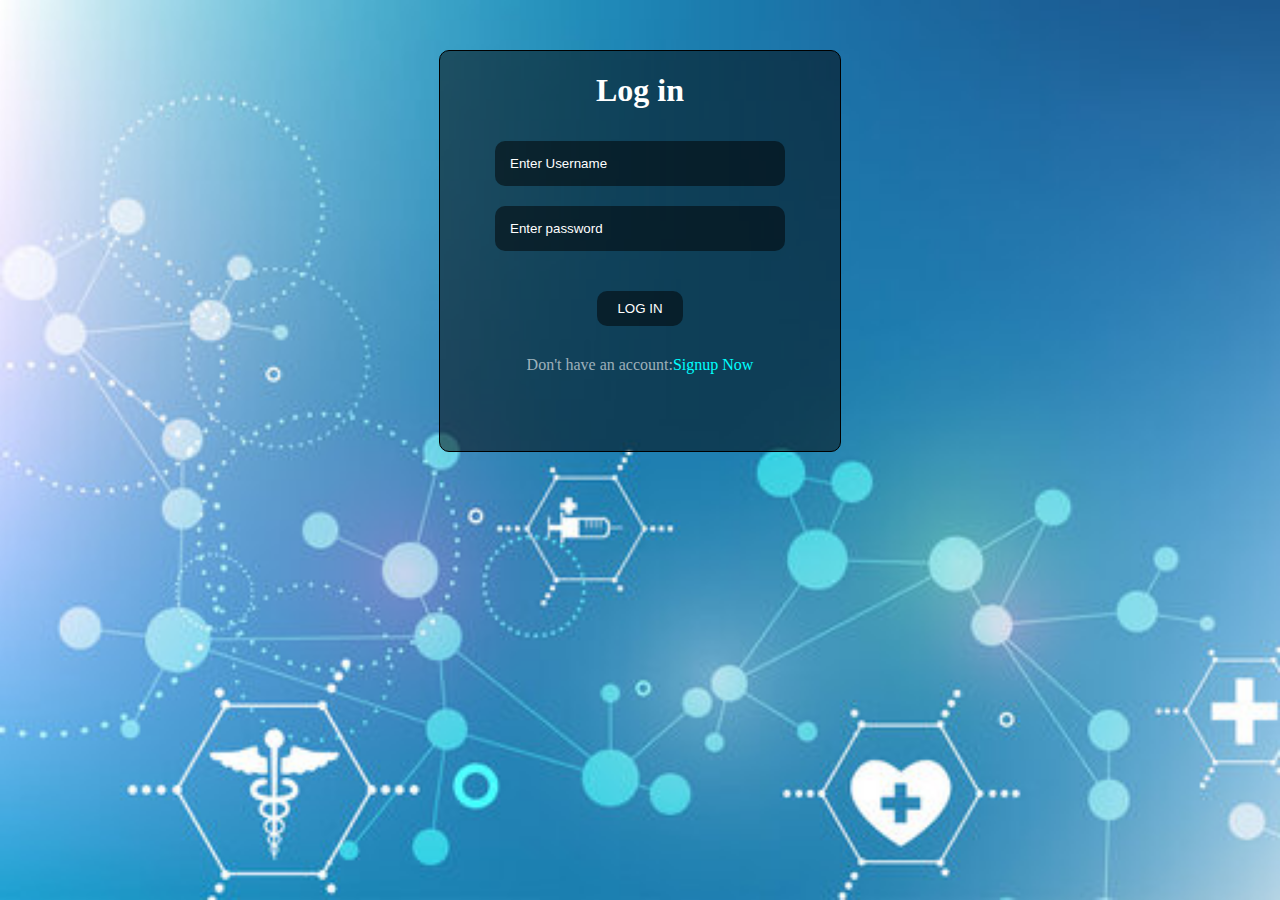
<file: login.html>
<!DOCTYPE html>
<html lang="en">
<head>
    <meta charset="UTF-8">
    <meta name="viewport" content="width=device-width, initial-scale=1.0">
    <title>Document</title>
    <style>
         body{
            background-color:rgba(255, 255, 255, 0.192);
            background-image: url(loginbc3.jpg);
            background-repeat: no-repeat;
            background-attachment: fixed;
            background-size: cover;
        }
       
        .form{
            display: flex;
            flex-direction: column;
            height: 400px;
            width: 400px;
            align-items: center;
            border: 1px solid black;
            margin: auto;
            margin-top: 50px;
            background-color: rgba(0,0,0,0.5);
            border-radius: 10px;
        }
        .box{
            padding: 15px;
            width: 65%;
            margin: 10px;
            border: none;
            outline: none;
            background-color:rgba(0, 0, 0, 0.5);
            color: white;
            border-radius: 10px;
        }
        .submit{
            padding: 10px 20px;
            margin-top: 30px;
            border-radius: 10px;
            border: none;
            outline: none;
            background-color: rgba(0,0,0,0.5);
            color: white;
        }
        .submit:hover{
            background-color: rgba(255, 255, 255, 0.303);
        }
        h1{
            color: white;
        }
        ::placeholder{
            color: white;
        }
        .footer{
            margin-top: 30px;
            color: rgba(255, 255, 255, 0.595);
        }
        a{
            text-decoration: none;
            color:aqua;
        }
    </style>
</head>
<body>

    <form action="index3.html" class="form">
        <h1>Log in</h1>
    <input type="email" class="box" placeholder="Enter Username" required>
    <input type="password" class="box" placeholder="Enter password" required>
    <input type="submit" class="submit" value="LOG IN">
   <div class="footer"> Don't have an account:<a href="registration.html">Signup Now</a></div>
</form>
</body>
</html>
</file>
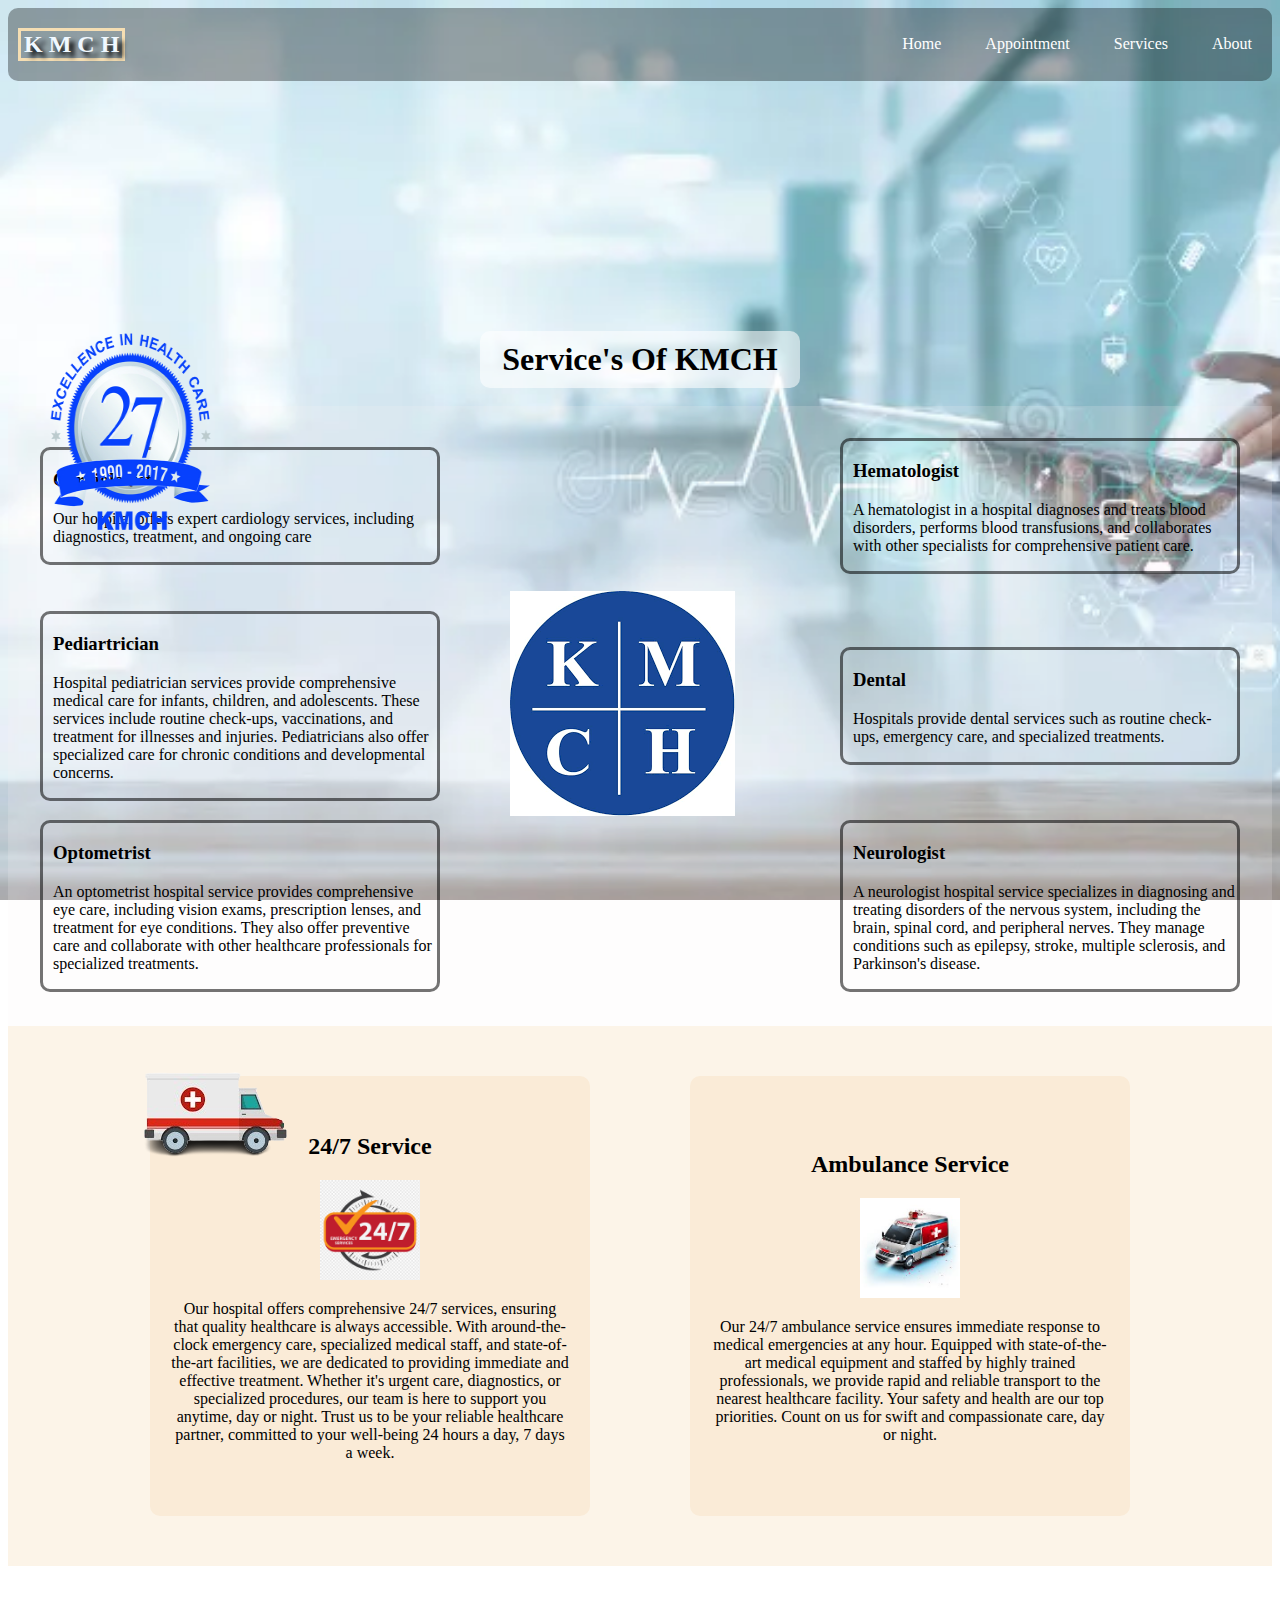
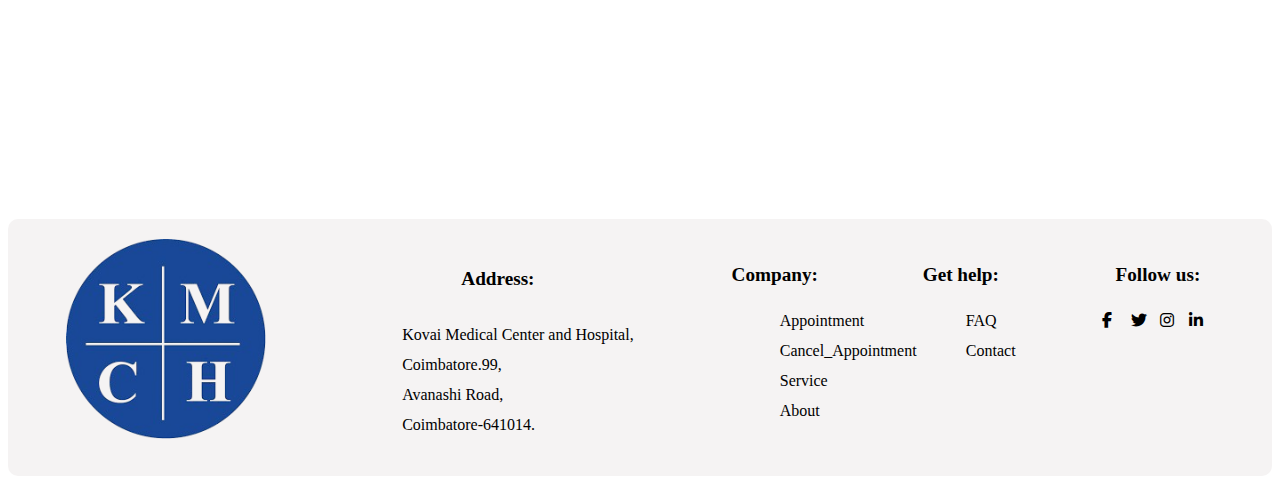
<file: service.html>
<!DOCTYPE html>
<html lang="en">
<head>
    <meta charset="UTF-8">
    <meta name="viewport" content="width=device-width, initial-scale=1.0">
    <link rel="stylesheet" href="https://cdnjs.cloudflare.com/ajax/libs/font-awesome/6.6.0/css/all.min.css">
    <title>Document</title>
    <style>
        body{
            background-color:rgba(255, 255, 255, 0.192);
            background-image: url(servicebc.webp);
            background-repeat: no-repeat;
            background-attachment: fixed;
            background-size: cover;
        }
        .logo h2{
    color: aliceblue;
    text-shadow: 5px 5px 5px black;
    border: solid wheat;
    padding:0px 3px 0px 3px;
}
       
        /* nav-bar */

.nav{
    display: flex;
    background-color:rgba(0, 0, 0, 0.332);
    justify-content: space-between;
    border-radius: 10px;
    align-items: center;margin-bottom: 10px;
    margin-bottom: 250px;
}
.lin{
    text-decoration: none;
    padding: 20px;
    color: white;
}
.lin:hover{
    background-color: rgba(0, 0, 0, 0.605);
    border-radius: 10px;
}
.logo{
    margin-left: 10px;
}

/* footer */

.col1{
    line-height: 30px;
}
.col2 img{
    width: 200px;
    height: 200px;
}
.footer{
    margin-top: 20%;
    display: flex;
    background-color: rgba(235, 232, 232, 0.5);
    align-content: center;
    gap: 20px;
    justify-content:space-around;
    padding: 20px;
    border-radius: 10px;
} 
li a{
    text-decoration: none;
    color:black;
    padding: 10px;
    border-radius: 10px;
   
}
li{
    list-style: none;
}
h4{
    color: black;
    text-align: center;
    font-size:larger;
}
.box{
    width: 50px;
    height: 30px;
}
a i{
    width: 25px;
    height: 30px;
    color: black;
}
a:hover{
background-color: antiquewhite;
width: 40px;
}
/* footer end */
        .service{
            display: grid;
            grid-template-rows: repeat(3,200px);
            grid-template-columns: repeat(3,400px);
            grid-template-areas: 'para1 img para2'
            'para3 img para4'
            'para5 img para6';
             align-items:center;
             align-content:center;
             justify-content:center;
             /* border: solid black;
             border-radius: 10px; */
             padding-bottom: 20px;
             background-color: rgba(250, 244, 244, 0.181);

        }
        .para1{grid-area: para1;}
        .para2{grid-area: para2;}
        .para3{grid-area: para3;}
        .para4{grid-area: para4;}
        .para5{grid-area: para5;}
        .para6{grid-area: para6;}
        .img{grid-area: img;}
        .img img{
            padding-left: 70px;
        }
        .para{
            border: solid rgba(0, 0, 0, 0.545);
            border-radius: 10px;
            padding-left: 10px;
        }
        .fot img{
            width: 100px;
            height: 100px;
        }
        .fot{
            display: flex;
            justify-content:center;
            gap: 100px;
            padding-top: 50px;
            padding-bottom: 50px;
            background-color: rgba(250, 235, 215, 0.564);

        }
        .fot1{
            width: 400px;
            height: 400px;
            align-content: center;
            text-align: center;
            background-color: antiquewhite;
            padding: 20px;
            border-radius: 10px;
        }
        .ser h1{
            width: 200px; 
            text-align: center;
            text-shadow:2px 2px rgba(0, 0, 0, 0.312);
        }
        .ser{
            width: 300px;
            text-align: center;
            padding: 10px;
            border-radius: 10px;
            margin: auto;
            background-color: rgba(255, 255, 255, 0.562);
        }
        /* animation */
        .animation img{
            animation-name: example;
            animation-duration: 3s;
            position: absolute;
            animation-iteration-count: infinite;
        }
        .img{
            width: 300px;
        }
        @keyframes example{
            0%{
                top:130%;
                left: 0;
            }
            100%{
                top:130%;
                left: calc(100% - 350px);
            }
        }
        .serpic{
            animation-name: serpic;
            animation-duration: 1s;
            animation-fill-mode: forwards;
            position: absolute;
            animation-iteration-count: 1;
        }
        @keyframes serpic{
            0%{
                top: 10px;
                left: 620px;
            }
            100%{
                top: 100px;
                left: 620px;
                transform: rotate(720deg);
            }
        }
        .serpic img{
            width: 250px;
            height: 200px;
        }
        /* animation end */
    </style>
</head>
<body>
    
     <!-- nav -->
     <div class="nav">
        <div class="logo"><h2>K M C H</h2></div>
        <div class="menu">
            <a href="index3.html" class="lin">Home</a>
            <a href="index1.html" class="lin">Appointment</a>
            <a href="service.html" class="lin">Services</a>
            <a href="about.html" class="lin">About</a>
        </div>
    </div>
    <!-- nav end -->
     <div class="serpic">
        <img src="servipic.png" alt="">
     </div>
    <h1 class="ser">Service's Of KMCH</h1><br>
    <div class="service">
        <div class="para1 para"><h3>Cardiologist</h3><p>Our hospital offers expert cardiology services, including diagnostics, treatment, and ongoing care</p></div>
        <div class="para2 para"><h3>Hematologist</h3><p>A hematologist in a hospital diagnoses and treats blood disorders, performs blood transfusions, and collaborates with other specialists for comprehensive patient care.</p></div>
        <div class="para3 para"><h3>Pediartrician</h3><p>Hospital pediatrician services provide comprehensive medical care for infants, children, and adolescents. These services include routine check-ups, vaccinations, and treatment for illnesses and injuries. Pediatricians also offer specialized care for chronic conditions and developmental concerns.</p></div>
        <div class="para4 para"><h3>Dental</h3><p>Hospitals provide dental services such as routine check-ups, emergency care, and specialized treatments.</p></div>
        <div class="para5 para"><h3>Optometrist</h3><p>An optometrist hospital service provides comprehensive eye care, including vision exams, prescription lenses, and treatment for eye conditions. They also offer preventive care and collaborate with other healthcare professionals for specialized treatments.</p></div>
        <div class="para6 para"><h3>Neurologist</h3><p>A neurologist hospital service specializes in diagnosing and treating disorders of the nervous system, including the brain, spinal cord, and peripheral nerves. They manage conditions such as epilepsy, stroke, multiple sclerosis, and Parkinson's disease.</p></div>
        <div class="img"><img src="logo.png" alt=""></div>
    </div>
    <div class="animation">
        <div class="img"><img src="amb2.png" alt=""></div>
    </div>
    <div>
        <div class="fot">
            <div class="fot1"><h2>24/7 Service</h2>
                <img src="24hours.png" alt="">
            <p>Our hospital offers comprehensive 24/7 services, ensuring that quality healthcare is always accessible. With around-the-clock emergency care, specialized medical staff, and state-of-the-art facilities, we are dedicated to providing immediate and effective treatment. Whether it's urgent care, diagnostics, or specialized procedures, our team is here to support you anytime, day or night. Trust us to be your reliable healthcare partner, committed to your well-being 24 hours a day, 7 days a week.</p></div>
            <div class="fot1"><h2>Ambulance Service</h2>
                <img src="ambulance.jpeg" alt="">
            <p>Our 24/7 ambulance service ensures immediate response to medical emergencies at any hour. Equipped with state-of-the-art medical equipment and staffed by highly trained professionals, we provide rapid and reliable transport to the nearest healthcare facility. Your safety and health are our top priorities. Count on us for swift and compassionate care, day or night.</p></div>
        </div>
    </div>
     <!-- footer -->
     
     <footer class="footer">
        <div class="col col2 ">
            <img src="logo3.png" alt="">
           
        </div>
        <div class="col col1">
            <h4>Address:</h4>
            <ul><p>Kovai Medical Center and Hospital, <br> Coimbatore.99, <br> Avanashi Road, <br> Coimbatore-641014.</p></ul>
           
        </div>
        <div class="col ">
            <h4>Company:</h4>
            <ul>
                <li class="box"><a href="index1.html">Appointment</a></li>
                <li class="box"><a href="cancel.html">Cancel_Appointment</a></li>
                <li class="box"><a href="service.html">Service</a></li>
                <li class="box"><a href="about.html">About</a></li>
            </ul>
        </div>
        <div class="col">
            <h4>Get help:</h4>
            <ul>
                <li class="box"><a href="">FAQ</a> </li>
                <li class="box"><a href="">Contact</a></li>
                <li class="box"><a href=""></a></li>
                <li class="box"><a href=""></a></li>
            </ul>
        </div>
        <div class="col">
            <h4>Follow us:</h4>
            <div class="socialicon">
                <a href="" class="box"><i class="fab fa-facebook-f"></i></a>
                <a href="" class="box"><i class="fab fa-twitter"></i></a>
                <a href="" class="box"><i class="fab fa-instagram"></i></a>
                <a href="" class="box"><i class="fab fa-linkedin-in"></i></a>
            </div>
        </div>
        
     </footer>
     <!-- footer end -->
    </div>
</body>
</html>
</file>
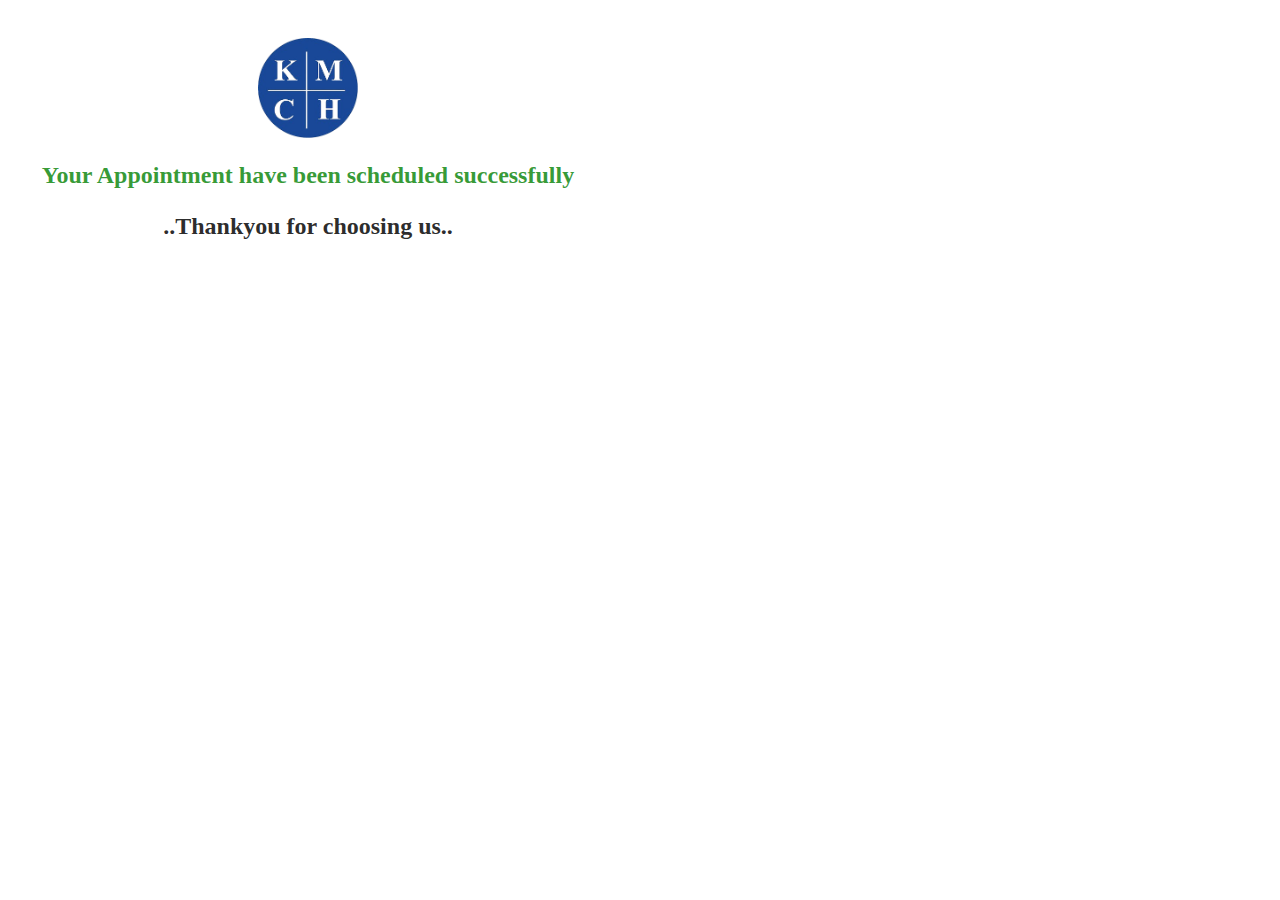
<file: submit.html>
<!DOCTYPE html>
<html lang="en">
<head>
    <meta charset="UTF-8">
    <meta name="viewport" content="width=device-width, initial-scale=1.0">
    <title>Document</title>
    <style>
        body{
            text-align: center;
        }
        img{
            width: 100px;
            height: 100px;
            margin-top: 30px;
        }
        .suc{
            width: 600px;
            animation-name:example;
            animation-duration: 0.5s;
            position: absolute;
            animation-fill-mode: forwards;
            color: white;
        }
        @keyframes example{
            0%{
                top: 32%;
                left: 30%;
                transform:scale(2)
            }
            100%{
                top: 32%;
                left: 30%;
                background-color: rgba(138, 138, 138, 0.353);
                border-radius: 10px;
                padding: 10px;
            }
        }
    </style>
</head>
<body>
    <div class="suc">
        <img src="logo3.png" alt="">
    <h2 style="color: rgba(0, 128, 0, 0.793);">Your Appointment have been scheduled successfully<br>
    <p style="color: rgba(7, 7, 7, 0.867);">..Thankyou for choosing us..</p></h2></div>
    
</body>
</html>
</file>
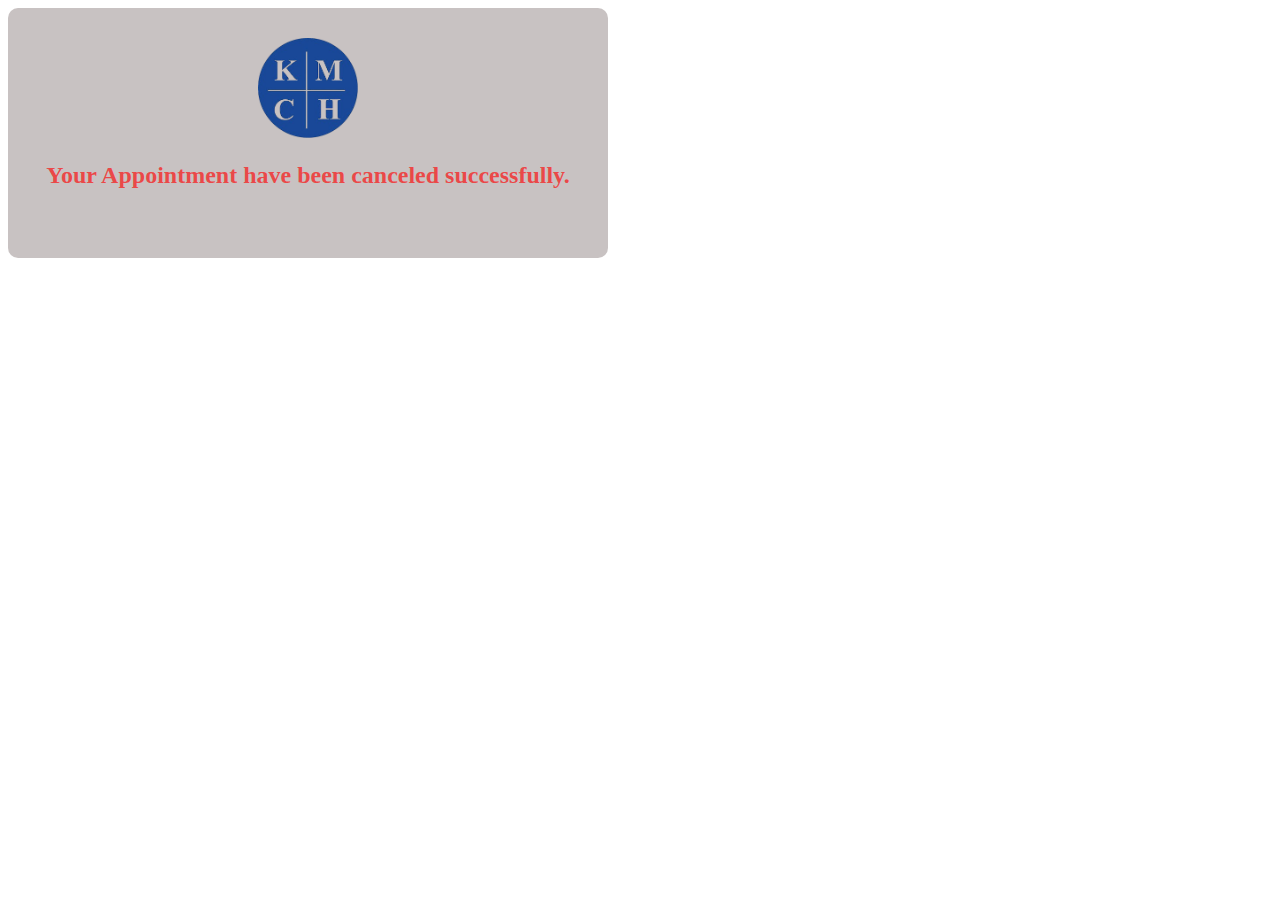
<file: submit1.html>
<!DOCTYPE html>
<html lang="en">
<head>
    <meta charset="UTF-8">
    <meta name="viewport" content="width=device-width, initial-scale=1.0">
    <title>Document</title>
    <style>
        body{
            text-align: center;
        }
        img{
            width: 100px;
            height: 100px;
            margin-top: 30px;
        }
        .suc{
           background-color: rgba(166, 157, 157, 0.625);
           height: 250px;
           text-align: center;
           border-radius: 10px;
        }
        .suc{
            width: 600px;
            animation-name:example;
            animation-duration: 0.5s;
            position: absolute;
            animation-fill-mode: forwards;

        }
        @keyframes example{
            0%{
                top: 33%;
                left: 30%;
                transform: scale(2);
            }
            100%{
                top: 33%;
                left: 30%;
                
                
            }
        }
    </style>
</head>
<body>
    <div class="suc">
        <img src="logo3.png" alt="">
    <h2 style="color: rgba(255, 0, 0, 0.652);">Your Appointment have been canceled successfully.</h2>
    </div>
</body>
</html>
</file>
<file: style.css>
body{
    background-image: url(homebc.jpg);
    background-repeat: no-repeat;
    background-size:cover;
    background-attachment: fixed;
}
.logo h2{
    color: aliceblue;
    text-shadow: 5px 5px 5px black;
    border: solid wheat;
    padding:0px 3px 0px 3px;
}
/* nav-bar */

.nav{
    display: flex;
    background-color:rgba(0, 0, 0, 0.332);
    justify-content: space-between;
    border-radius: 10px;
    align-items: center;margin-bottom: 10px;
}
.lin{
    text-decoration: none;
    padding: 20px;
    color: white;
}
.lin:hover{
    background-color: rgba(0, 0, 0, 0.605);
    border-radius: 10px;
}
.logo{
    margin-left: 10px;
}

/* footer */

.col1{
    line-height: 30px;
}
.col2 img{
    width: 200px;
    height: 200px;
}
.footer{
    margin-top: 20%;
    display: flex;
    background-color: rgba(235, 232, 232, 0.5);
    align-content: center;
    gap: 20px;
    justify-content:space-around;
    padding: 20px;
    border-radius: 10px;
} 
li a{
    text-decoration: none;
    color:black;
    padding: 10px;
    border-radius: 10px;
   
}
li{
    list-style: none;
}
h4{
    color: black;
    text-align: center;
    font-size:larger;
}
.box{
    width: 50px;
    height: 30px;
}
a i{
    width: 25px;
    height: 30px;
    color: black;
}
a:hover{
background-color: antiquewhite;
width: 40px;
}

/* main */
.main{
    align-content: center;   
}  
.but button{ 
    padding: 20px;
    border-radius: 10px;
    padding-right: opx;
    margin-right: 0px;
}
button:hover{
   background-color: rgba(0, 0, 0, 0.559);
   color: white;
} 
.para1{
    display: flex;
    flex-direction: column;
    width: 400px;
    margin-left: 300px;
    margin-top: 50px;
    align-items: center;
    padding: 20px;
    border-radius: 10px;
    background-color: rgba(235, 232, 232, 0.5);
    border: solid white;
}

.para2{
    display: flex;
    flex-direction: column;
    align-items: center;
    margin-left: 900px;
    padding: 20px;
    width: 400px;
    background-color: rgba(235, 232, 232, 0.5);
    border-radius: 10px;
    border: solid white;
}
.para3{
    display: flex;
    flex-direction: column;
    width: 400px;
    margin-left: 300px;
    margin-top: 50px;
    align-items: center;
    padding: 20px;
    border-radius: 10px;
    background-color: rgba(235, 232, 232, 0.5);
    border: solid white;
}
/* animation */
.para1{
    animation-name: example;
    animation-duration: 2s;
    position: absolute;
    animation-fill-mode: forwards;
}
@keyframes example{
    0%{
        top: 0;
        left: 0;
    }
    100%{
        top: 50px;
        left: 10px;
    }
}
.para2{
    animation-name: example1;
    animation-duration: 2s;
    position: absolute;
    animation-fill-mode: forwards;
}
@keyframes example1{
    0%{
        top: 0;
        left: 0;
    }
    100%{
        top: 300px;
        left: 100px;
    }
}
.para3{
    animation-name: example3;
    animation-duration: 2s;
    position: absolute;
    animation-fill-mode: forwards;
}
@keyframes example3{
    0%{
        top: 0;
        left: 0;
    }
    100%{
        top: 500px;
        left: 10px;
    }
}
.main{
    height:700px;
}
</file>
